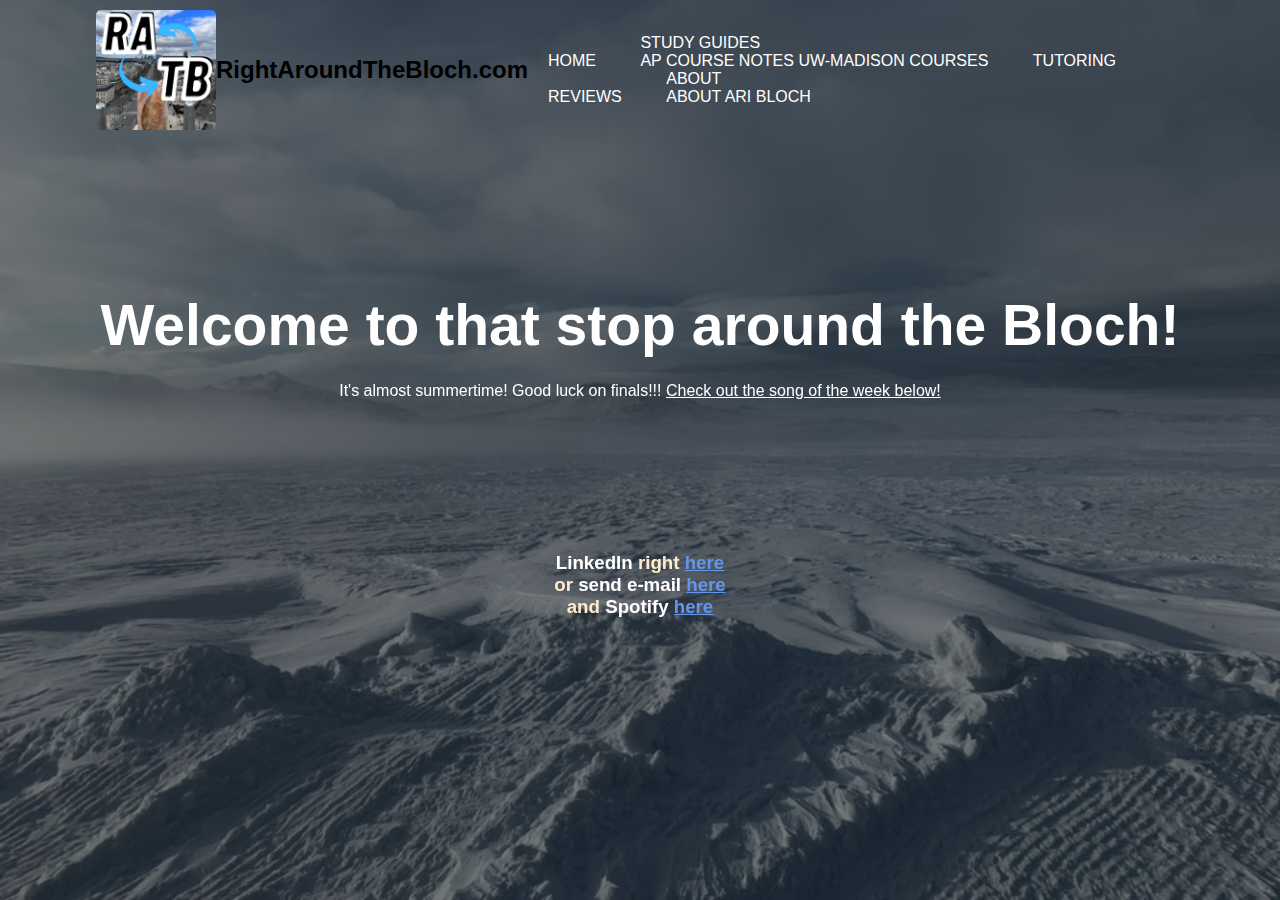
<file: index.html>
<!DOCTYPE html>
<html>
    <head> 
        <title>Home - RightAroundTheBloch</title> 
        <link rel="stylesheet" href="style.css">
        <link rel="icon" type="image/x-icon" href="favicon.ico">
    </head>

    <body>
        <div class="banner">
            <div class="navbar">
                <img src="logo.png" class="logo" onclick="window.open('index.html', '_self')">
                <h2>RightAroundTheBloch.com</h2>
        
                <ul>
                    <li><a href="index.html">Home</a></li>
                    <li class="dropdown">
                        <a href="#">Study Guides</a>
                        <div class="dropdown-content">
                            <a href="ap-course-updated.html">AP Course Notes</a>
                            <a href="uw-madison-courses.html">UW-Madison Courses</a>
                        </div>
                    </li>
                    <li><a href="tutoring.html">Tutoring</a></li>
                    <li><a href="documents.html">Reviews</a></li>
                    <li class="dropdown">
                        <a href="#">About</a>
                        <div class="dropdown-content">
                            <a href="about.html">About Ari Bloch</a>
                            <!--<a href="archived-about.html">Archieved About Pages</a>-->
                        </div>
                    </li>
                </ul>
            </div>

            <div class="content" id="main">
                <!--<iframe width="400" height="200" src="https://www.youtube.com/embed/ui-VgrdcCUY" title="YouTube video player" frameborder="0" allow="accelerometer; autoplay; clipboard-write; encrypted-media; gyroscope; picture-in-picture; web-share" allowfullscreen></iframe>-->
                <h1> Welcome to that stop around the Bloch! </h1>
                <p>It's almost summertime! Good luck on finals!!! <u>Check out the song of the week below!</u></p>
                <iframe style="border-radius:12px" src="https://open.spotify.com/embed/track/6GkAi85HSZGqJwzYC2qXyI?utm_source=generator" width="20%" height="125" frameBorder="0" allowfullscreen="" allow="autoplay; clipboard-write; encrypted-media; fullscreen; picture-in-picture" loading="lazy"></iframe>
                
                
                <!--
                <div>
                    <button onclick="window.open
                        ('https://www.imdb.com/title/tt0816692/?ref_=nv_sr_srsg_0', '_blank')">
                        <span></span>AN AMAZING MOVIE</button>
                    <button onclick="window.open
                        ('https://www.youtube.com/watch?v=pTXhmv1pjcw', '_blank')">
                        <span></span>AN AMAZING ACTOR</button>
                    --<button onclick="window.open('calc.html')"><span></span>CALCULATOR</button>>-
                </div>-->
                <div id="contant">
                    <h3>LinkedIn <a style="color:blanchedalmond"> right </a><a style="color: cornflowerblue;" onclick="window.open('https://www.linkedin.com/in/ari-d-bloch/')"><u>here</u></a></h3>
                    <h3><a style="color:blanchedalmond"> or </a> send e-mail <a style="color: cornflowerblue;" onclick="window.open('mailto: contact@rightaroundthebloch.com')"><u>here</u></a></h3>
                    <h3><a style="color:blanchedalmond"> and </a>Spotify <a style="color: cornflowerblue;" onclick="window.open('https://open.spotify.com/user/manysongs_yea','_blank')"><u> here</u></a></h3>
                </div>
            </div>
        </div>		
    </body>
</html>
</file>
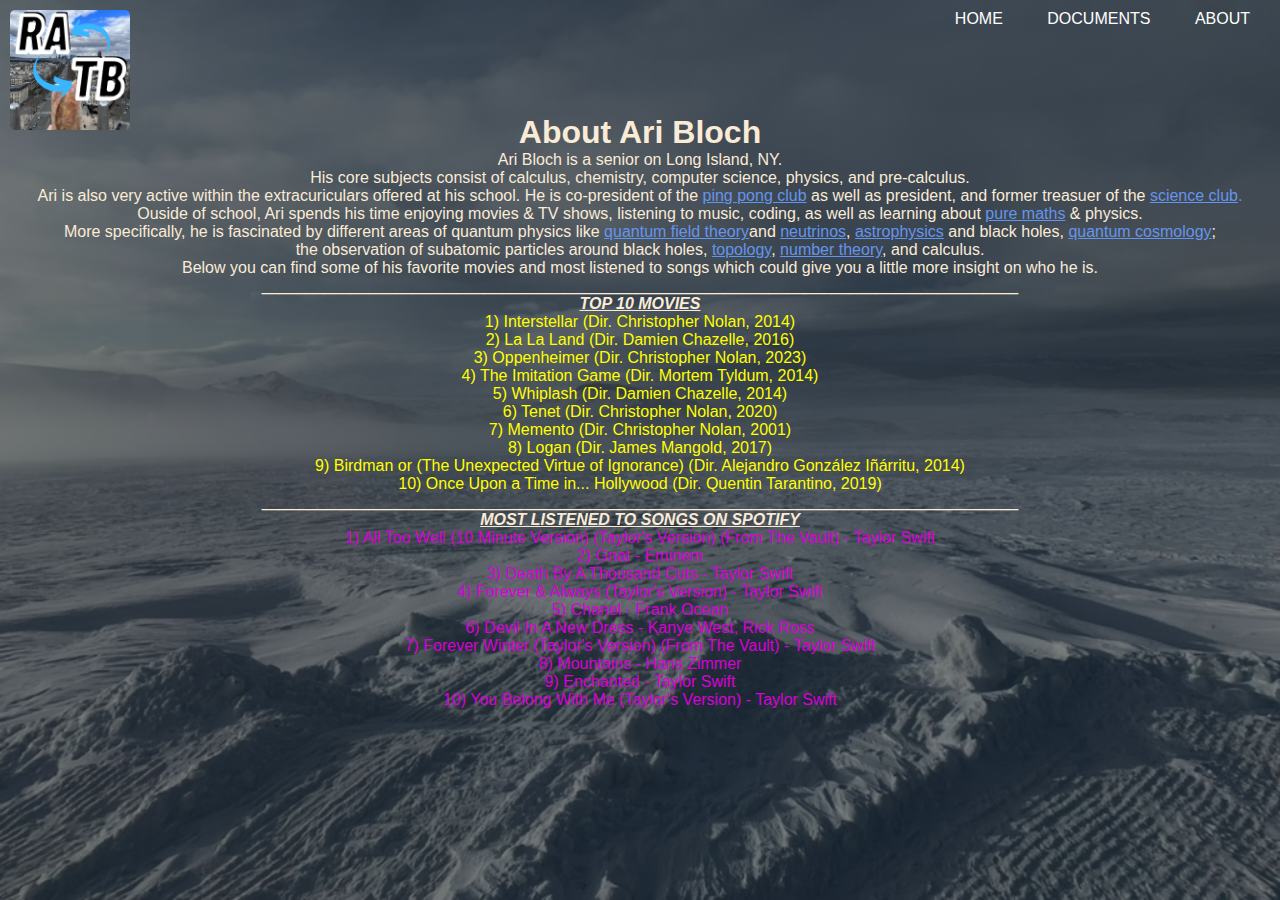
<file: about.html>
<!DOCTYPE html>
<html>
    <head> 
        <title>About - RightAroundTheBloch</title>
        <link rel="stylesheet" href="desabo.css">
        <link rel="icon" type="image/x-icon" href="favicon.ico">
    </head>

    <body>
        <div class="banner">
            <div class="navbar">
                <img src="logo.png" class="logo" onclick="window.open('index.html', '_self')">

                <ul>
                    <li><a href="index.html">Home</a></li>
                    <li><a href="documents.html">Documents</a></li>
                    <li><a href="about.html">About</a></li>
                </ul>
            </div>

            <div class="content" style="color: antiquewhite;">
                <h1>About Ari Bloch</h1>
                <p>Ari Bloch is a  senior on Long Island, NY. <!--He has taken six AP courses and is currently taking 5, 2 of which he is self-studying.--></p>
                <p>His core subjects consist of calculus, chemistry, computer science, physics, and pre-calculus.</p>
                <p>Ari is also very active within the extracuriculars offered at his school. He is co-president of the <a style="color:cornflowerblue;" onclick="window.open('https://www.instagram.com/calhounpingpong/', '_blank')"><u>ping pong club</u></a> as well as president, and former treasuer of the <a style="color: cornflowerblue;" onclick="window.open('https://calhounscienceolympiads.weebly.com/', '_blank')"><u>science club</u>.</a></p>
                <p>Ouside of school, Ari spends his time enjoying movies & TV shows, listening to music, coding, as well as learning about <a style="color: cornflowerblue;" onclick="window.open('https://en.wikipedia.org/wiki/Pure_mathematics','_blank')"><u>pure maths</u></a> & physics.</p>
                <p>More specifically, he is fascinated by different areas of quantum physics like <a style="color: cornflowerblue;" onclick="window.open('https://en.wikipedia.org/wiki/Quantum_field_theory','_blank')"><u>quantum field theory</u></a>and <a style="color: cornflowerblue;" onclick="window.open('https://en.wikipedia.org/wiki/Neutrino','_blank')"><u>neutrinos</u></a>, 
                    <a style="color: cornflowerblue;" onclick="window.open('https://en.wikipedia.org/wiki/astrophysics','_blank')"><u>astrophysics</u></a> and black holes, <a style="color: cornflowerblue;" onclick="window.open('https://en.wikipedia.org/wiki/Quantum_cosmology','_blank')"><u>quantum cosmology</u></a>; </p>
                <p>the observation of subatomic particles around black holes, <a style="color: cornflowerblue;" onclick="window.open('https://en.wikipedia.org/wiki/topology','_blank')"><u>topology</u></a>, <a style="color: cornflowerblue;" onclick="window.open('https://en.wikipedia.org/wiki/Number_theory','_blank')"><u>number theory</u></a>, and calculus. </p>
                <p> </p>
                <p>Below you can find some of his favorite movies and most listened to songs which could give you a little more insight on who he is.</p>

                <p>_____________________________________________________________________________________</p>
                
                <p><b><i><u>TOP 10 MOVIES</u></i></b></p>
                <p onclick="window.open('https://www.imdb.com/title/tt0816692/?ref_=nv_sr_srsg_0','_blank')" style="color: yellow;">1) Interstellar (Dir. Christopher Nolan, 2014)</p>
                <p onclick="window.open('https://www.imdb.com/title/tt3783958/?ref_=fn_al_tt_1','_blank')" style="color: yellow;">2) La La Land (Dir. Damien Chazelle, 2016)</p>
                <p onclick="window.open('https://www.imdb.com/title/tt15398776/?ref_=nv_sr_srsg_0_tt_5_nm_3_q_oppen','_blank')" style="color: yellow;">3) Oppenheimer (Dir. Christopher Nolan, 2023)</p>
                <p onclick="window.open('https://www.imdb.com/title/tt2084970/?ref_=nv_sr_srsg_0_tt_7_nm_1_q_the%2520imi','_blank')" style="color: yellow;">4) The Imitation Game (Dir. Mortem Tyldum, 2014)</p>
                <p onclick="window.open('https://www.imdb.com/title/tt2582802/?ref_=nv_sr_srsg_0_tt_8_nm_0_q_whiplash','_blank')" style="color: yellow;">5) Whiplash (Dir. Damien Chazelle, 2014)</p>
                <p onclick="window.open('https://www.imdb.com/title/tt6723592/?ref_=fn_al_tt_1','_blank')" style="color: yellow;">6) Tenet (Dir. Christopher Nolan, 2020)</p>
                <p onclick="window.open('https://www.imdb.com/title/tt0209144/?ref_=nv_sr_srsg_0_tt_6_nm_2_q_memnto','_blank')" style="color: yellow;">7) Memento (Dir. Christopher Nolan, 2001)</p>
                <p onclick="window.open('https://www.imdb.com/title/tt3315342/?ref_=fn_al_tt_1','_blank')" style="color: yellow;">8) Logan (Dir. James Mangold, 2017)</p>
                <p onclick="window.open('https://www.imdb.com/title/tt2562232/?ref_=nv_sr_srsg_0_tt_6_nm_2_q_birdman','_blank')" style="color: yellow" >9) Birdman or (The Unexpected Virtue of Ignorance) (Dir. Alejandro González Iñárritu, 2014)</p>
                <p onclick="window.open('https://www.imdb.com/title/tt7131622/?ref_=nv_sr_srsg_3_tt_8_nm_0_q_once%2520u','_blank')" style="color: yellow;">10) Once Upon a Time in... Hollywood (Dir. Quentin Tarantino, 2019)</p>

                <p>_____________________________________________________________________________________</p>
                
                <p><b><i><u>MOST LISTENED TO SONGS ON SPOTIFY</u></i></b></p>
                <p onclick="window.open('https://open.spotify.com/track/5enxwA8aAbwZbf5qCHORXi?si=1b532f0eadec455a','_blank')" style="color:rgb(217, 0, 217)">1) All Too Well (10 Minute Version) (Taylor's Version) (From The Vault) - Taylor Swift</p>
                <p onclick="window.open('https://open.spotify.com/track/6cS9PmLky2NhLOhpIsUlow?si=ee5f3fd5ef1641eb','_blank')" style="color:rgb(217, 0, 217)">2) Gnat - Eminem</p>
                <p onclick="window.open('https://open.spotify.com/track/2dgFqt3w9xIQRjhPtwNk3D?si=125475ce15bf424f','_blank')" style="color:rgb(217, 0, 217)">3) Death By A Thousand Cuts - Taylor Swift</p>
                <p onclick="window.open('https://open.spotify.com/track/1msEuwSBneBKpVCZQcFTsU?si=3aea7f6771a14677','_blank')" style="color:rgb(217, 0, 217)">4) Forever & Always (Taylor's Version) - Taylor Swift</p>
                <p onclick="window.open('https://open.spotify.com/track/6Nle9hKrkL1wQpwNfEkxjh?si=1e86b8bf61cc4d81','_blank')" style="color:rgb(217, 0, 217)">5) Chanel - Frank Ocean</p>
                <p onclick="window.open('https://open.spotify.com/track/1UGD3lW3tDmgZfAVDh6w7r?si=8e8d82ee1a1742f0','_blank')" style="color:rgb(217, 0, 217)">6) Devil In A New Dress - Kanye West, Rick Ross</p>
                <p onclick="window.open('https://open.spotify.com/track/3oGVx9RBmiYGv5ZCecWLkx?si=85ec7c26b89e40b9','_blank')" style="color:rgb(217, 0, 217)">7) Forever Winter (Taylor's Version) (From The Vault) - Taylor Swift</p>
                <p onclick="window.open('https://open.spotify.com/track/0Sg3UL7f40ulmTh0Xwr6qY?si=365dd83e24254fae','_blank')" style="color:rgb(217, 0, 217)">8) Mountains - Hans Zimmer</p>
                <p onclick="window.open('https://open.spotify.com/track/3sW3oSbzsfecv9XoUdGs7h?si=38343d9923ee4fac','_blank')" style="color:rgb(217, 0, 217)">9) Enchanted - Taylor Swift</p>
                <p onclick="window.open('https://open.spotify.com/track/1qrpoAMXodY6895hGKoUpA?si=2684b27b56964597','_blank')" style="color:rgb(217, 0, 217)">10) You Belong With Me (Taylor's Version) - Taylor Swift</p>
            </div>
        </div>		
    </body>
</html>
</file>
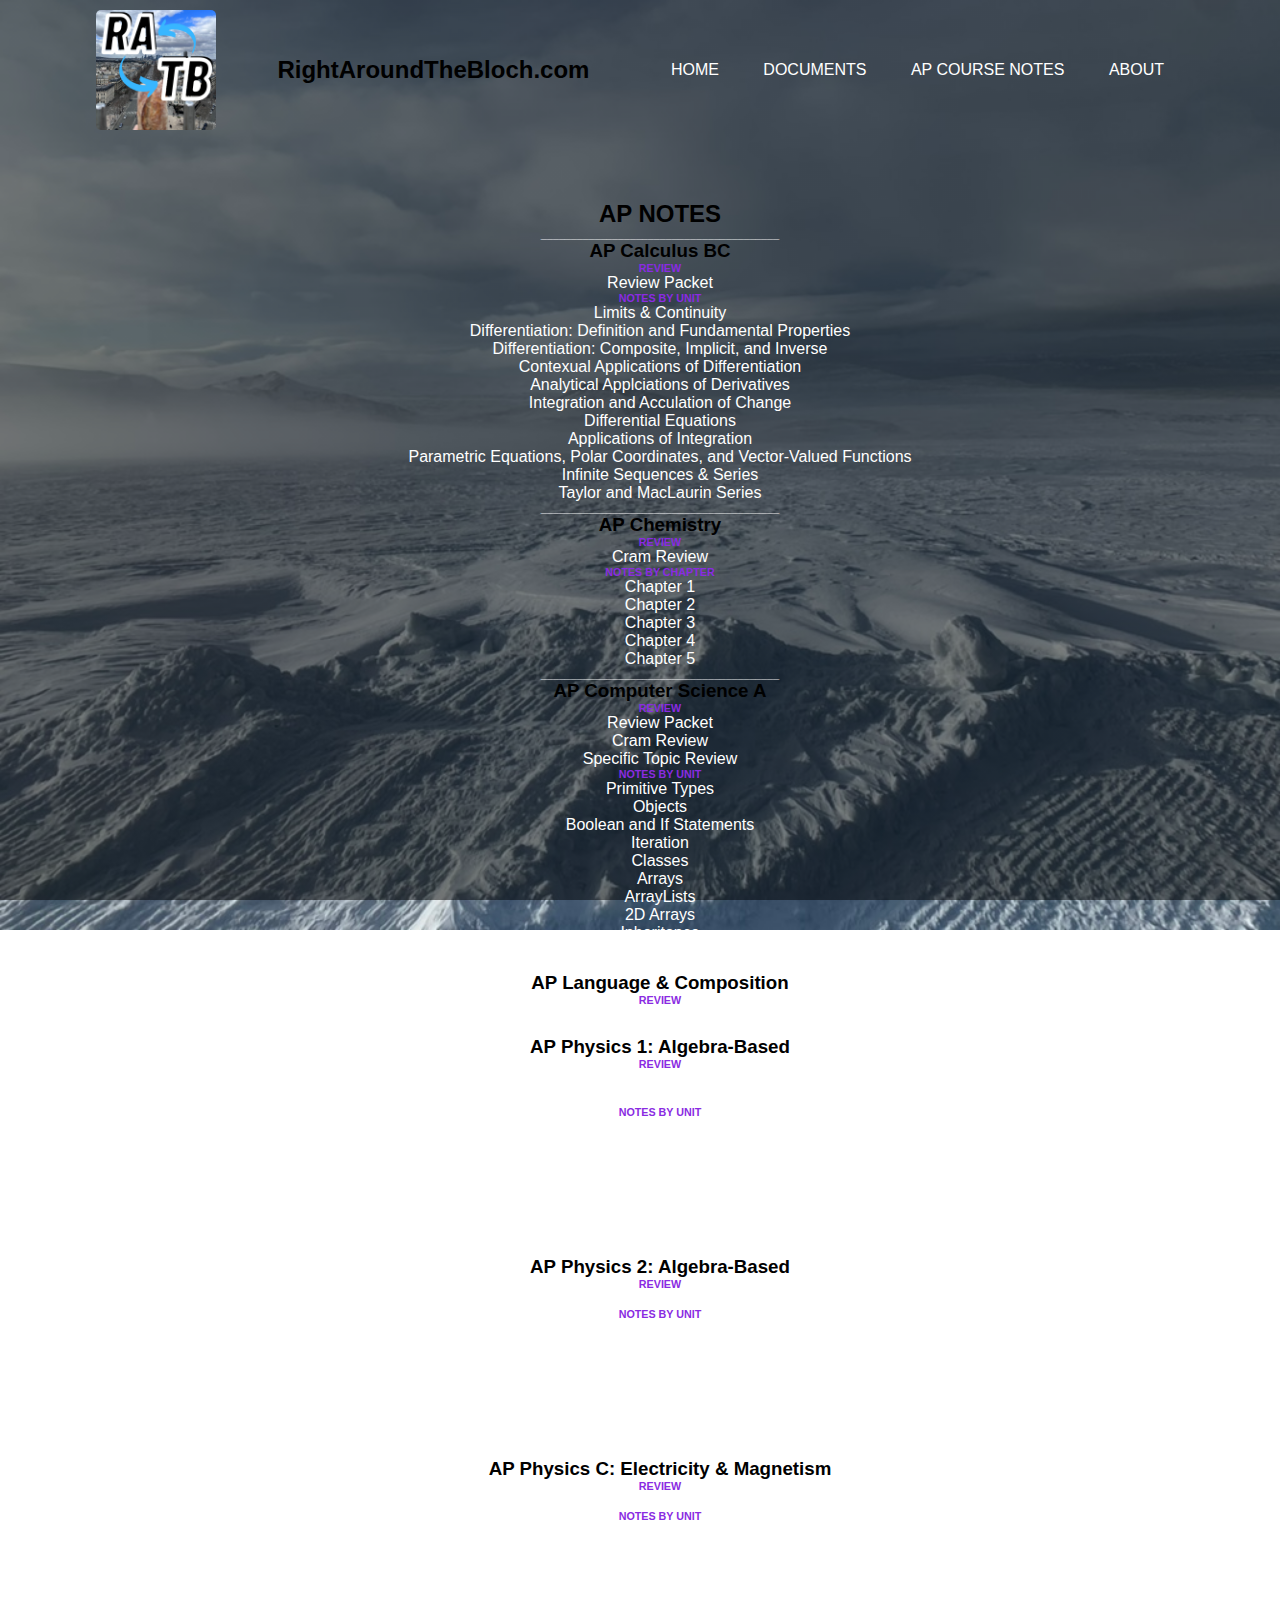
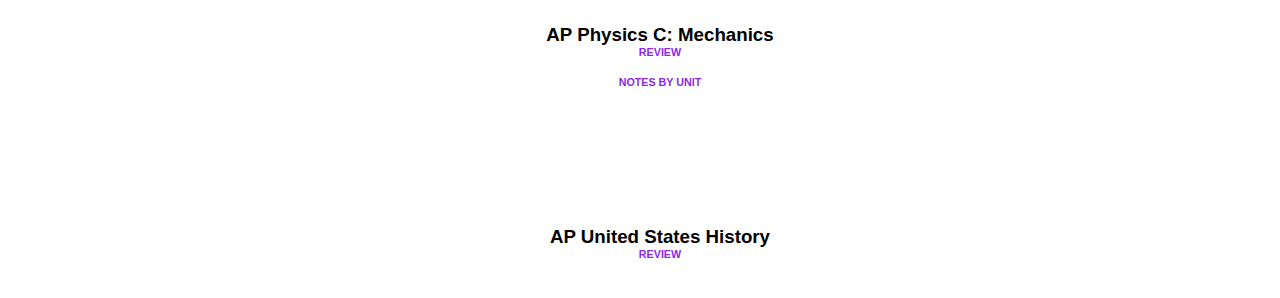
<file: ap-course-updated.html>
<!DOCTYPE html>
<html>
    <head> 
        <title>AP Notes - RightAroundTheBloch</title> 
        <link rel="stylesheet" href="courses.css">
        <link rel="icon" type="image/x-icon" href="favicon.ico">
    </head>

    <body>
        <div class="banner">
            <div class="navbar">
                <img src="logo.png" class="logo" onclick="window.open('index.html', '_self')">
                <h2>RightAroundTheBloch.com</h2>

                <ul>
                    <li><a href="index.html">Home</a></li>
                    <li><a href="documents.html">Documents</a></li>
                    <li><a href="ap-course-updated.html">AP Course Notes</a></li>
                    <li><a href="about.html">About</a></li>
                </ul>
            </div>
        <div class = "scrollable-container"></div>
            <div class="content">
                <h2 id="class">AP NOTES</h1>
                <h6>________________________________________</h6>
                <div class="calc">
                    <h3 id="class">AP Calculus BC</h3>
                    <h6 id="type">REVIEW</h6>
                    <ul>
                        <li><a onclick="window.open('https://docs.google.com/document/d/1kDuJDpiz2dTzWjKhGbP5YuKNDhwUxOrH55M0aPzcnQE/edit?usp=sharing','_blank')">Review Packet</a></li>
                    </ul>
                    <h6 id="type">NOTES BY UNIT</h6>
                    <ul>
                        <li><a onclick="window.open('https://docs.google.com/document/d/1Myr5jeElunINsG_9Ekx5JQwTfvPCpWDHSYW1Pm09-5o/edit?usp=sharing','_blank')">Limits & Continuity</a></li>
                        <li><a onclick="window.open('https://docs.google.com/document/d/1-fXgnVvWV309vnNGMAFhufcju8R72oGDjcRRK0-Xhqo/edit?usp=sharing','_blank')">Differentiation: Definition and Fundamental Properties</a></li>
                        <li><a onclick="window.open('https://docs.google.com/document/d/198UveNwatTUkV14-1PKUGA87AzCwLwLZD5_lSfx3XZA/edit?usp=sharing', '_blank')">Differentiation: Composite, Implicit, and Inverse</a></li>
                        <li><a onclick="window.open('https://docs.google.com/document/d/1jZb_Y_ZqwrkztGpwUcYgwRpcgPliVIkYZyScle54lWo/edit?usp=sharing', '_blank')">Contexual Applications of Differentiation</a></li>
                        <li><a onclick="window.open('https://docs.google.com/document/d/1m8WfUztywj-9cK3iNvpkX6Fli5XfegWbWAPEVyA1IIc/edit?usp=sharing','_blank')">Analytical Applciations of Derivatives</a></li>
                        <li><a onclick="window.open('https://docs.google.com/document/d/1MkuudhM4ZCq8hxB3hRQqJhe2a2CJfJwzKJuICnsagik/edit?usp=sharing','_blank')">Integration and Acculation of Change</a></li>
                        <li><a onclick="window.open('https://docs.google.com/document/d/12WqtOivHabmiK0BR_sPGU2lJk6M7LDO1sBIN9iE-UNU/edit?usp=sharing','_blank')">Differential Equations</a></li>
                        <li><a onclick="window.open('https://docs.google.com/document/d/1yhe6vpI9RW9UTi7gywuGPkHFJN4oCj5o0QXzsF_UfBM/edit?usp=sharing','_blank')">Applications of Integration</a></li>
                        <li><a onclick="window.open('https://docs.google.com/document/d/1OPA-hjDlxGfI9RivOPg7ewlnlzDFfIj4pqABk9_bfNA/edit?usp=sharing','_blank')">Parametric Equations, Polar Coordinates, and Vector-Valued Functions</a></li>
                        <li><a onclick="window.open('https://docs.google.com/document/d/1aBzxjDsdRdXNRIOttTFer09V1XxNq0uyvEUEhW0lHmQ/edit?usp=sharing','_blank')">Infinite Sequences & Series</a></li>
                        <li><a onclick="window.open('https://docs.google.com/document/d/1eNm2vt0VwU0jmVI4zE_VN5ns8xc7lfw64n9yIqO9XXQ/edit?usp=sharing','_blank')">Taylor and MacLaurin Series</a></li>
                        <li><a onclick="window.open('','_blank')"></a></li>
                    </ul>
                </div>
                <h6>________________________________________</h6>
                <div class="chemistry">
                    <h3 id="class">AP Chemistry</h3>
                    <h6 id="type">REVIEW</h6>
                    <ul>
                        <li><a onclick="window.open('https://docs.google.com/document/d/1TonNVJ2sBhb96uvTyycqCr36Nf0sRqZBoMZZjNdox5A/edit?usp=sharing','_blank')">Cram Review</a></li>
                    </ul>
                    <h6 id="type">NOTES BY CHAPTER</h6>
                    <ul>
                        <li><a onclick="window.open('https://docs.google.com/document/d/1lHira2lJ672qcSiOoQseuZTCZyTIclWC5bHCMYw2Bsw/edit?usp=sharing','_blank')">Chapter 1</a></li>
                        <li><a onclick="window.open('https://docs.google.com/document/d/1S2oCWicLbJPxqJ6HgYqQ3b8tDmRUWY2xEpJgYbkPajg/edit?usp=sharing','_blank')">Chapter 2</a></li>
                        <li><a onclick="window.open('https://docs.google.com/document/d/1ayf2vN6fMgW-CwKlyQW-2EDOhWmOa4Dr0TJMWEPDi-c/edit?usp=sharing', '_blank')">Chapter 3</a></li>
                        <li><a onclick="window.open('Chttps://docs.google.com/document/d/1ayf2vN6fMgW-CwKlyQW-2EDOhWmOa4Dr0TJMWEPDi-c/edit?usp=sharing', '_blank')">Chapter 4</a></li>
                        <li><a onclick="window.open('https://docs.google.com/document/d/1dK_99kdoa5snbxJpSfzLxT60-WrNj_8_F1aXVbVxiiM/edit?usp=sharing','_blank')">Chapter 5</a></li>
                    </ul>
                </div>
                <h6>________________________________________</h6>
                <div class="comp">
                    <h3 id="class">AP Computer Science A</h3>
                    <h6 id="type">REVIEW</h6>
                    <ul>
                        <li><a onclick="window.open('https://docs.google.com/document/d/1Bk_CcdD4NpBw3erzkloNHMoiOJSC_evfR3F70wm8jDI/edit?usp=sharing','_blank')" >Review Packet</a></li>
                        <li><a onclick="window.open('https://docs.google.com/document/d/1e2jGiHojcRjjylu1sRiCc4tz1hiuibH9WL_ffp6zhgw/edit?usp=sharing','_blank')" >Cram Review</a></li>
                        <li><a onclick="window.open('https://docs.google.com/document/d/1fGdYl9A6FZjief46i2KFX7DvWReKnnNBtWT-aU4vozs/edit?usp=sharing','_blank')" >Specific Topic Review</a></li>
                    </ul>
                    <h6 id="type">NOTES BY UNIT</h6>
                    <ul>
                        <li><a onclick="window.open('https://docs.google.com/document/d/1sleGYvpDbuNrfsDutl8Vxc4whauxDEQQHOk0kG1FB6Q/edit?usp=sharing','_blank')" >Primitive Types</a></li>
                        <li><a onclick="window.open('https://docs.google.com/document/d/1L9qKMHossllZrh1jqqMsOHHIKnPfmdxleAxXMnJQDVM/edit?usp=sharing','_blank')" >Objects</a></li>
                        <li><a onclick="window.open('https://docs.google.com/document/d/14UfQkuDZWIrgIpntTCfB80aMkfDpqd3oTte4esYusV8/edit?usp=sharing','_blank')" >Boolean and If Statements</a></li>
                        <li><a onclick="window.open('https://docs.google.com/document/d/1mqu7-C3JGp_rfcOa8iJSj75xmnnGDgkyewx29kf1ZMw/edit?usp=sharing','_blank')" >Iteration</a></li>
                        <li><a onclick="window.open('https://docs.google.com/document/d/1gLPyh13YdW_IFAwSN699Z6MZn8KlIwB1Im_cKGbwO3I/edit?usp=sharing','_blank')" >Classes</a></li>
                        <li><a onclick="window.open('https://docs.google.com/document/d/1PyMNcKcL1b233WS7Ng-oDd8AHXHj_DNBQ8gGcubiTZ8/edit?usp=sharing','_blank')" >Arrays</a></li>
                        <li><a onclick="window.open('https://docs.google.com/document/d/1yRcSJUC2F9RinruRGcyd4bXiqhrsIMkcQxNcRQ6VoTY/edit?usp=sharing','_blank')" >ArrayLists</a></li>
                        <li><a onclick="window.open('https://docs.google.com/document/d/1royq4C-v0vKBJDxn1wT-aUSltGIiPSrVULNoZm74V6A/edit?usp=sharing','_blank')" >2D Arrays</a></li>
                        <li><a onclick="window.open('https://docs.google.com/document/d/1r7DAFbxbMhxt_Tw8RXWa0neYwL2xT2VjYSYtKEdRUqE/edit?usp=sharing','_blank')" >Inheritence</a></li>
                        <li><a onclick="window.open('https://docs.google.com/document/d/19-iJlUxdcDiOCvodazJqNXNlMB2P6dKnwFtLmIkKogc/edit?usp=sharing','_blank')" >Recursion</a></li>
                    </ul>
                </div>
                <h6>________________________________________</h6>
                <div class="lang">
                    <h3 id="class">AP Language & Composition</h3>
                    <h6 id="type">REVIEW</h6>
                    <ul>
                        <li><a onclick="window.open('https://docs.google.com/document/d/17ymwQmkJPEb1jlnIs5TEbjVf0_T_F1Ff3ABko2OIPTM/edit?usp=sharing','_blank')">Cram Review</a></li>
                    </ul>
                </div>
                <h6>________________________________________</h6>
                <div class="phys1">
                    <h3 id="class">AP Physics 1: Algebra-Based</h3>
                    <h6 id="type">REVIEW</h6>
                    <ul>
                        <li><a onclick="window.open('https://docs.google.com/document/d/1u9Ag15jXrC_nXovDaSP06UB_zeRI8JgCRaBDuyLh86c/edit?usp=sharing','_blank')">Review Packet</a></li>
                        <li><a onclick="window.open('https://docs.google.com/document/d/1t18Tsjp3tcLMKVgCdmzpS9idj_3MXpsSLGAeghNbv7M/edit?usp=sharing','_blank')">Cram Review<a></li>
                    </ul>
                    <h6 id="type">NOTES BY UNIT</h6>
                    <ul>
                        <li><a onclick="window.open('https://docs.google.com/document/d/1wXFq_vZpJV2VpVo5UqsI9K9o68g1lBm7nzNGu2cQxg4/edit?usp=sharing','_blank')">Kinematics</a></li>
                        <li><a onclick="window.open('https://docs.google.com/document/d/13HHTZcf7VREyX6zZoPTrfp7g4saivvL9DPAdPRwnltE/edit?usp=sharing','_blank')">Forces</a></li>
                        <li><a onclick="window.open('https://docs.google.com/document/d/1262CHS2CROs_65N8cIu8WZOOtaZqwtQ78MgnoreEU0U/edit?usp=sharing','_blank')">Circular Motion</a></li>
                        <li><a onclick="window.open('https://docs.google.com/document/d/1262CHS2CROs_65N8cIu8WZOOtaZqwtQ78MgnoreEU0U/edit?usp=sharing','_blank')">Energy</a></li>
                        <li><a onclick="window.open('https://docs.google.com/document/d/1p-znka2f85KEznaDi-1z4krlhE6whE8PVeRFZ3BhjOM/edit?usp=sharing','_blank')">Momentum</a></li>
                        <li><a onclick="window.open('https://docs.google.com/document/d/1gfBBeuTG5pmg_8wsTEZAJOzULBXrw_nVv_6j29cujm0/edit?usp=sharing','_blank')">Rotational Motion</a></li>
                        <li><a onclick="window.open('https://docs.google.com/document/d/1XP-LJ2aDV6lcAT2Mj3wSmiAIe02z_txY1G1oyIib5Sc/edit?usp=sharing','_blank')">Simple Harmonic Motion</a></li>
                    </ul>
                </div>
                <h6>________________________________________</h6>
                <div class="phys2">
                    <h3 id="class">AP Physics 2: Algebra-Based</h3>
                    <h6 id="type">REVIEW</h6>
                    <ul>
                        <li><a onclick="window.open('https://docs.google.com/document/d/14RtN4Ix40MMJHKCyW4quTvAGIdXnNcokjJ4DbWk2tY0/edit?usp=sharing','_blank')">Review Packet</a></li>
                    </ul>
                    <h6 id="type">NOTES BY UNIT</h6>
                    <ul>
                        <li><a onclick="window.open('https://docs.google.com/document/d/1ixH3YWioIib93YtCFdfKxHcXdGjOeJ115qPL9f5NZe4/edit?usp=sharing','_blank')">Fluids: Pressure and Forces</a></li>
                        <li><a onclick="window.open('https://docs.google.com/document/d/1AC2qSxfMXQmTiorFtvcIt7SdGTvEirl5qx3GA0J2Uz8/edit?usp=sharing','_blank')">Thermodynamics</a></li>
                        <li><a onclick="window.open('https://docs.google.com/document/d/1AC2qSxfMXQmTiorFtvcIt7SdGTvEirl5qx3GA0J2Uz8/edit?usp=sharing','_blank')">Electric Force, Field, and Potential</a></li>
                        <li><a onclick="window.open('https://docs.google.com/document/d/1fBTjYDWMA55xKN6QcJmRsgIG9RbxJtClR_HMBBNuIUc/edit?usp=sharing','_blank')">Electric Circuits</a></li>
                        <li><a onclick="window.open('https://docs.google.com/document/d/1kCUA4-Xgu96rQtGUeIGpXGk72wSfYmb4W8NVQCSb-Tg/edit?usp=sharing','_blank')">Magnetism and Electromagnetic Induction</a></li>
                        <li><a onclick="window.open('https://docs.google.com/document/d/15X9xYwnguyl-8eMeOs5RP7Ns37C5r6MxSYFmJZrz3N0/edit?usp=sharing','_blank')">Geometric and Physical Optics</a></li>
                        <li><a onclick="window.open('https://docs.google.com/document/d/1VhrQ9HqQRXW6ueFD91F0PNv0K4e0PqRURl_c3vTrbZs/edit?usp=sharing','_blank')">Quantum, Atomic, and Modern Physics</a></li>
                    </ul>
                </div>
                <h6>________________________________________</h6>
                <div class="physcem">
                    <h3 id="class">AP Physics C: Electricity & Magnetism</h3>
                    <h6 id="type">REVIEW</h6>
                    <ul>
                        <li><a onclick="window.open('https://docs.google.com/document/d/17bZtVygOmptPjSfHHrxWRN5rfS8gzhN3Ufwu4ZWjrLs/edit?usp=sharing','_blank')">Review Packet</a></li>
                    </ul>
                    <h6 id="type">NOTES BY UNIT</h6>
                    <ul>
                        <li><a onclick="window.open('https://docs.google.com/document/d/1PBiguUzojjkl_j-HmQdWBTDKzB5a87hKhYjOZE5-XoY/edit?usp=sharing','_blank')">Electrostatics</a></li>
                        <li><a onclick="window.open('https://docs.google.com/document/d/1fnc93frsalt6gIlnCKhnlQIAML0oQF3GkFlN78SpVlI/edit?usp=sharing','_blank')">Conductors, Capacitors, and Dielectrics</a></li>
                        <li><a onclick="window.open('https://docs.google.com/document/d/1g07K1pYthL3U5xdexmdI0wNJNjDN51nlPEV55omF1no/edit?usp=sharing','_blank')">Electric Ciruits</a></li>
                        <li><a onclick="window.open('https://docs.google.com/document/d/1pyCGbJmcH8mn2BGXrCXTBbqcq7BoE5S7xh_pIadmY4c/edit?usp=sharing','_blank')">Magnetic Fields</a></li>
                        <li><a onclick="window.open('https://docs.google.com/document/d/1krnlScaq-aTUCfWsq5xI-qdCuLfYLynadu9AUZXmQz8/edit?usp=sharing','_blank')">Electromagnetism</a></li>
                    </ul>
                </div>
                <h6>________________________________________</h6>
                <div class="physcmech">
                    <h3 id="class">AP Physics C: Mechanics</h3>
                    <h6 id="type">REVIEW</h6>
                    <ul>
                        <li><a onclick="window.open('https://docs.google.com/document/d/153JtrUEZP4DC_MpeiaXfP0uMUsxOPA2VhY27m4NHnUM/edit?usp=sharing','_blank')">Review Packet</a></li>
                    </ul>
                    <h6 id="type">NOTES BY UNIT</h6>
                    <ul>
                        <li><a onclick="window.open('https://docs.google.com/document/d/1P950vqBK-jMz8GdfG8eIybp79qsxpfONHVpimToS-YI/edit?usp=sharing','_blank')">Kinematics</a></li>
                        <li><a onclick="window.open('https://docs.google.com/document/d/1DefSay4x3fdgX-4L9DL8u0dsPu_quOEqhO-8cIMONTU/edit?usp=sharing','_blank')">Newton's Laws of Motion</a></li>
                        <li><a onclick="window.open('https://docs.google.com/document/d/10wlM8aIYiurAhf8kDwqHJmsRSjkwf4-Altjqj-XsDwk/edit?usp=sharing','_blank')">Work, Energy, and Power</a></li>
                        <li><a onclick="window.open('https://docs.google.com/document/d/1wWRqyRys02-r4ttFC73Kzrq-nci0P_7iLx-F8j5T5Pg/edit?usp=sharing','_blank')">Systems of Particles and Linear Momentum</a></li>
                        <li><a onclick="window.open('https://docs.google.com/document/d/1d-WYPiHVR1LMhWsrCIDM1BgpJ8IUopHp8WCywoN8Hkk/edit?usp=sharing','_blank')">Rotation</a></li>
                        <li><a onclick="window.open('https://docs.google.com/document/d/12V6YoIOq9OHhMl4a1gA_Rj6QopLLWXg3RBmRsoFOxCc/edit?usp=sharing','_blank')">Oscillations</a></li>
                        <li><a onclick="window.open('https://docs.google.com/document/d/1IEEnrtxUM7NAz57cSTQdw4UvaLm7ix116MzMee7J788/edit?usp=sharing','_blank')">Gravitation</a></li>
                    </ul>
                </div>
                <h6>________________________________________</h6>
                <div class="apush">
                    <h3 id="class">AP United States History</h3>
                    <h6 id="type">REVIEW</h6>
                    <ul>
                        <li><a onclick="window.open('https://docs.google.com/document/d/1z-kIniQ1S3qwM0hiEFvk9HHLFofOp-AyfwQmD7ZL6Rg/edit?usp=sharing','_blank')">Cram Review</a></li>
                    </ul>
                </div>
                
            </div>
        </div>
    </body>
</html>
</file>
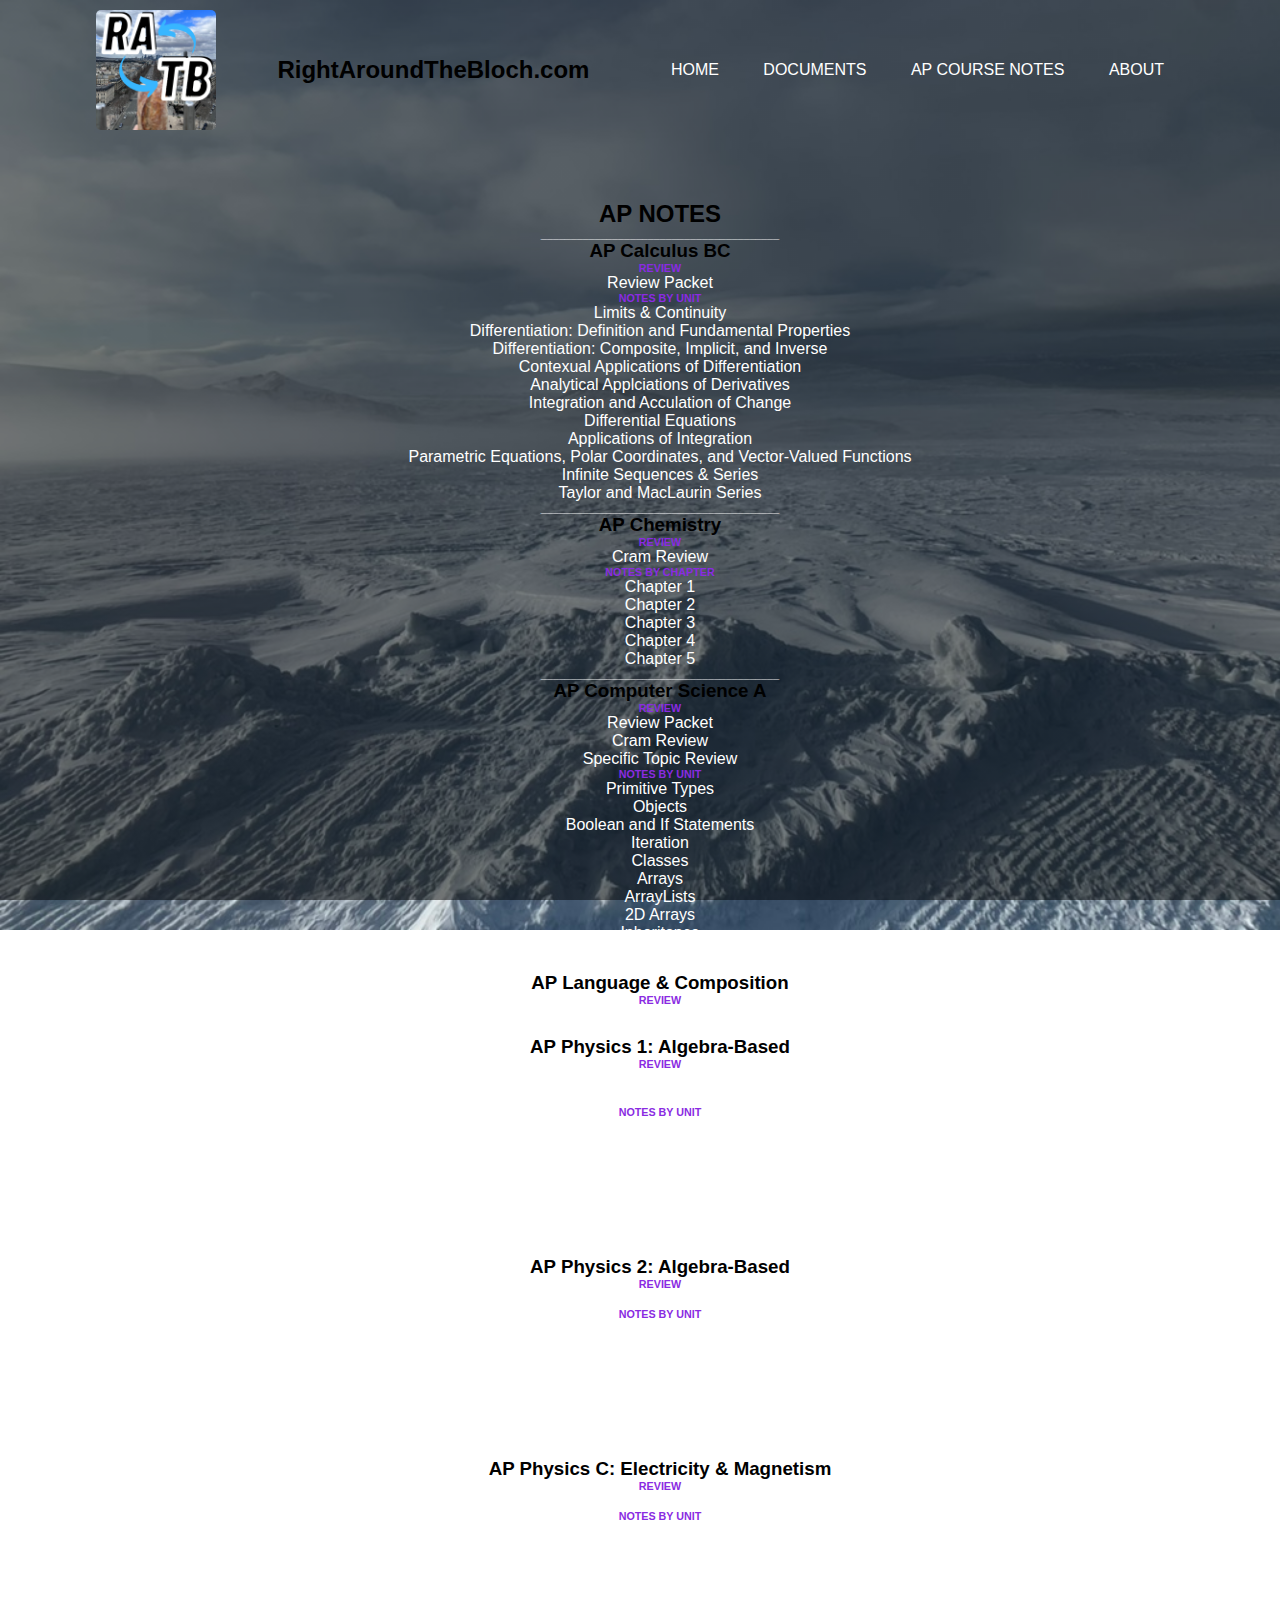
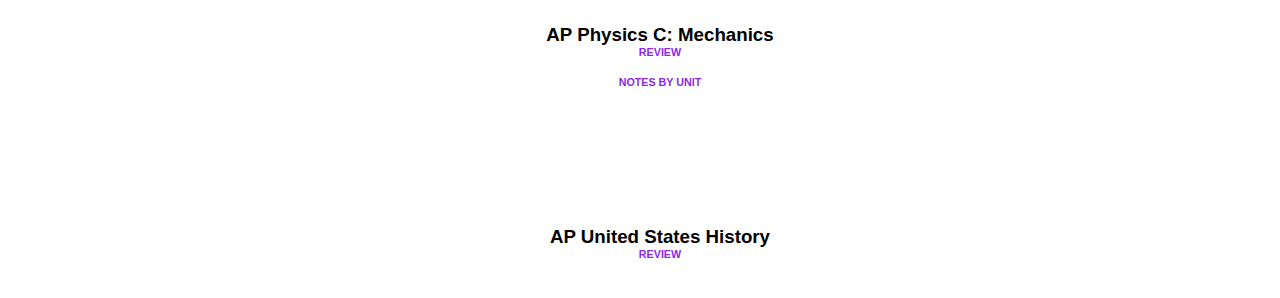
<file: ap-courses-update.html>
<!DOCTYPE html>
<html>
    <head> 
        <title>AP Notes - RightAroundTheBloch</title> 
        <link rel="stylesheet" href="courses.css">
        <link rel="icon" type="image/x-icon" href="favicon.ico">
    </head>

    <body>
        <div class="banner">
            <div class="navbar">
                <img src="logo.png" class="logo" onclick="window.open('index.html', '_self')">
                <h2>RightAroundTheBloch.com</h2>

                <ul>
                    <li><a href="index.html">Home</a></li>
                    <li><a href="documents.html">Documents</a></li>
                    <li><a href="ap-course-updated.html">AP Course Notes</a></li>
                    <li><a href="about.html">About</a></li>
                </ul>
            </div>
        
        <div class="content">
            <h2 id="class">AP NOTES</h1>
            <h6>________________________________________</h6>
            <div class="calc">
                <h3 id="class">AP Calculus BC</h3>
                <h6 id="type">REVIEW</h6>
                <ul>
                    <li><a onclick="window.open('https://docs.google.com/document/d/1kDuJDpiz2dTzWjKhGbP5YuKNDhwUxOrH55M0aPzcnQE/edit?usp=sharing','_blank')">Review Packet</a></li>
                </ul>
                <h6 id="type">NOTES BY UNIT</h6>
                <ul>
                    <li><a onclick="window.open('https://docs.google.com/document/d/1Myr5jeElunINsG_9Ekx5JQwTfvPCpWDHSYW1Pm09-5o/edit?usp=sharing','_blank')">Limits & Continuity</a></li>
                    <li><a onclick="window.open('https://docs.google.com/document/d/1-fXgnVvWV309vnNGMAFhufcju8R72oGDjcRRK0-Xhqo/edit?usp=sharing','_blank')">Differentiation: Definition and Fundamental Properties</a></li>
                    <li><a onclick="window.open('https://docs.google.com/document/d/198UveNwatTUkV14-1PKUGA87AzCwLwLZD5_lSfx3XZA/edit?usp=sharing', '_blank')">Differentiation: Composite, Implicit, and Inverse</a></li>
                    <li><a onclick="window.open('https://docs.google.com/document/d/1jZb_Y_ZqwrkztGpwUcYgwRpcgPliVIkYZyScle54lWo/edit?usp=sharing', '_blank')">Contexual Applications of Differentiation</a></li>
                    <li><a onclick="window.open('https://docs.google.com/document/d/1m8WfUztywj-9cK3iNvpkX6Fli5XfegWbWAPEVyA1IIc/edit?usp=sharing','_blank')">Analytical Applciations of Derivatives</a></li>
                    <li><a onclick="window.open('https://docs.google.com/document/d/1MkuudhM4ZCq8hxB3hRQqJhe2a2CJfJwzKJuICnsagik/edit?usp=sharing','_blank')">Integration and Acculation of Change</a></li>
                    <li><a onclick="window.open('https://docs.google.com/document/d/12WqtOivHabmiK0BR_sPGU2lJk6M7LDO1sBIN9iE-UNU/edit?usp=sharing','_blank')">Differential Equations</a></li>
                    <li><a onclick="window.open('https://docs.google.com/document/d/1yhe6vpI9RW9UTi7gywuGPkHFJN4oCj5o0QXzsF_UfBM/edit?usp=sharing','_blank')">Applications of Integration</a></li>
                    <li><a onclick="window.open('https://docs.google.com/document/d/1OPA-hjDlxGfI9RivOPg7ewlnlzDFfIj4pqABk9_bfNA/edit?usp=sharing','_blank')">Parametric Equations, Polar Coordinates, and Vector-Valued Functions</a></li>
                    <li><a onclick="window.open('https://docs.google.com/document/d/1aBzxjDsdRdXNRIOttTFer09V1XxNq0uyvEUEhW0lHmQ/edit?usp=sharing','_blank')">Infinite Sequences & Series</a></li>
                    <li><a onclick="window.open('https://docs.google.com/document/d/1eNm2vt0VwU0jmVI4zE_VN5ns8xc7lfw64n9yIqO9XXQ/edit?usp=sharing','_blank')">Taylor and MacLaurin Series</a></li>
                    <li><a onclick="window.open('','_blank')"></a></li>
                </ul>
            </div>
            <h6>________________________________________</h6>
            <div class="chemistry">
                <h3 id="class">AP Chemistry</h3>
                <h6 id="type">REVIEW</h6>
                <ul>
                    <li><a onclick="window.open('https://docs.google.com/document/d/1TonNVJ2sBhb96uvTyycqCr36Nf0sRqZBoMZZjNdox5A/edit?usp=sharing','_blank')">Cram Review</a></li>
                </ul>
                <h6 id="type">NOTES BY CHAPTER</h6>
                <ul>
                    <li><a onclick="window.open('https://docs.google.com/document/d/1lHira2lJ672qcSiOoQseuZTCZyTIclWC5bHCMYw2Bsw/edit?usp=sharing','_blank')">Chapter 1</a></li>
                    <li><a onclick="window.open('https://docs.google.com/document/d/1S2oCWicLbJPxqJ6HgYqQ3b8tDmRUWY2xEpJgYbkPajg/edit?usp=sharing','_blank')">Chapter 2</a></li>
                    <li><a onclick="window.open('https://docs.google.com/document/d/1ayf2vN6fMgW-CwKlyQW-2EDOhWmOa4Dr0TJMWEPDi-c/edit?usp=sharing', '_blank')">Chapter 3</a></li>
                    <li><a onclick="window.open('Chttps://docs.google.com/document/d/1ayf2vN6fMgW-CwKlyQW-2EDOhWmOa4Dr0TJMWEPDi-c/edit?usp=sharing', '_blank')">Chapter 4</a></li>
                    <li><a onclick="window.open('https://docs.google.com/document/d/1dK_99kdoa5snbxJpSfzLxT60-WrNj_8_F1aXVbVxiiM/edit?usp=sharing','_blank')">Chapter 5</a></li>
                </ul>
            </div>
            <h6>________________________________________</h6>
            <div class="comp">
                <h3 id="class">AP Computer Science A</h3>
                <h6 id="type">REVIEW</h6>
                <ul>
                    <li><a onclick="window.open('https://docs.google.com/document/d/1Bk_CcdD4NpBw3erzkloNHMoiOJSC_evfR3F70wm8jDI/edit?usp=sharing','_blank')" >Review Packet</a></li>
                    <li><a onclick="window.open('https://docs.google.com/document/d/1e2jGiHojcRjjylu1sRiCc4tz1hiuibH9WL_ffp6zhgw/edit?usp=sharing','_blank')" >Cram Review</a></li>
                    <li><a onclick="window.open('https://docs.google.com/document/d/1fGdYl9A6FZjief46i2KFX7DvWReKnnNBtWT-aU4vozs/edit?usp=sharing','_blank')" >Specific Topic Review</a></li>
                </ul>
                <h6 id="type">NOTES BY UNIT</h6>
                <ul>
                    <li><a onclick="window.open('https://docs.google.com/document/d/1sleGYvpDbuNrfsDutl8Vxc4whauxDEQQHOk0kG1FB6Q/edit?usp=sharing','_blank')" >Primitive Types</a></li>
                    <li><a onclick="window.open('https://docs.google.com/document/d/1L9qKMHossllZrh1jqqMsOHHIKnPfmdxleAxXMnJQDVM/edit?usp=sharing','_blank')" >Objects</a></li>
                    <li><a onclick="window.open('https://docs.google.com/document/d/14UfQkuDZWIrgIpntTCfB80aMkfDpqd3oTte4esYusV8/edit?usp=sharing','_blank')" >Boolean and If Statements</a></li>
                    <li><a onclick="window.open('https://docs.google.com/document/d/1mqu7-C3JGp_rfcOa8iJSj75xmnnGDgkyewx29kf1ZMw/edit?usp=sharing','_blank')" >Iteration</a></li>
                    <li><a onclick="window.open('https://docs.google.com/document/d/1gLPyh13YdW_IFAwSN699Z6MZn8KlIwB1Im_cKGbwO3I/edit?usp=sharing','_blank')" >Classes</a></li>
                    <li><a onclick="window.open('https://docs.google.com/document/d/1PyMNcKcL1b233WS7Ng-oDd8AHXHj_DNBQ8gGcubiTZ8/edit?usp=sharing','_blank')" >Arrays</a></li>
                    <li><a onclick="window.open('https://docs.google.com/document/d/1yRcSJUC2F9RinruRGcyd4bXiqhrsIMkcQxNcRQ6VoTY/edit?usp=sharing','_blank')" >ArrayLists</a></li>
                    <li><a onclick="window.open('https://docs.google.com/document/d/1royq4C-v0vKBJDxn1wT-aUSltGIiPSrVULNoZm74V6A/edit?usp=sharing','_blank')" >2D Arrays</a></li>
                    <li><a onclick="window.open('https://docs.google.com/document/d/1r7DAFbxbMhxt_Tw8RXWa0neYwL2xT2VjYSYtKEdRUqE/edit?usp=sharing','_blank')" >Inheritence</a></li>
                    <li><a onclick="window.open('https://docs.google.com/document/d/19-iJlUxdcDiOCvodazJqNXNlMB2P6dKnwFtLmIkKogc/edit?usp=sharing','_blank')" >Recursion</a></li>
                </ul>
            </div>
            <h6>________________________________________</h6>
            <div class="lang">
                <h3 id="class">AP Language & Composition</h3>
                <h6 id="type">REVIEW</h6>
                <ul>
                    <li><a onclick="window.open('https://docs.google.com/document/d/17ymwQmkJPEb1jlnIs5TEbjVf0_T_F1Ff3ABko2OIPTM/edit?usp=sharing','_blank')">Cram Review</a></li>
                </ul>
            </div>
            <h6>________________________________________</h6>
            <div class="phys1">
                <h3 id="class">AP Physics 1: Algebra-Based</h3>
                <h6 id="type">REVIEW</h6>
                <ul>
                    <li><a onclick="window.open('https://docs.google.com/document/d/1u9Ag15jXrC_nXovDaSP06UB_zeRI8JgCRaBDuyLh86c/edit?usp=sharing','_blank')">Review Packet</a></li>
                    <li><a onclick="window.open('https://docs.google.com/document/d/1t18Tsjp3tcLMKVgCdmzpS9idj_3MXpsSLGAeghNbv7M/edit?usp=sharing','_blank')">Cram Review<a></li>
                </ul>
                <h6 id="type">NOTES BY UNIT</h6>
                <ul>
                    <li><a onclick="window.open('https://docs.google.com/document/d/1wXFq_vZpJV2VpVo5UqsI9K9o68g1lBm7nzNGu2cQxg4/edit?usp=sharing','_blank')">Kinematics</a></li>
                    <li><a onclick="window.open('https://docs.google.com/document/d/13HHTZcf7VREyX6zZoPTrfp7g4saivvL9DPAdPRwnltE/edit?usp=sharing','_blank')">Forces</a></li>
                    <li><a onclick="window.open('https://docs.google.com/document/d/1262CHS2CROs_65N8cIu8WZOOtaZqwtQ78MgnoreEU0U/edit?usp=sharing','_blank')">Circular Motion</a></li>
                    <li><a onclick="window.open('https://docs.google.com/document/d/1262CHS2CROs_65N8cIu8WZOOtaZqwtQ78MgnoreEU0U/edit?usp=sharing','_blank')">Energy</a></li>
                    <li><a onclick="window.open('https://docs.google.com/document/d/1p-znka2f85KEznaDi-1z4krlhE6whE8PVeRFZ3BhjOM/edit?usp=sharing','_blank')">Momentum</a></li>
                    <li><a onclick="window.open('https://docs.google.com/document/d/1gfBBeuTG5pmg_8wsTEZAJOzULBXrw_nVv_6j29cujm0/edit?usp=sharing','_blank')">Rotational Motion</a></li>
                    <li><a onclick="window.open('https://docs.google.com/document/d/1XP-LJ2aDV6lcAT2Mj3wSmiAIe02z_txY1G1oyIib5Sc/edit?usp=sharing','_blank')">Simple Harmonic Motion</a></li>
                </ul>
            </div>
            <h6>________________________________________</h6>
            <div class="phys2">
                <h3 id="class">AP Physics 2: Algebra-Based</h3>
                <h6 id="type">REVIEW</h6>
                <ul>
                    <li><a onclick="window.open('https://docs.google.com/document/d/14RtN4Ix40MMJHKCyW4quTvAGIdXnNcokjJ4DbWk2tY0/edit?usp=sharing','_blank')">Review Packet</a></li>
                </ul>
                <h6 id="type">NOTES BY UNIT</h6>
                <ul>
                    <li><a onclick="window.open('https://docs.google.com/document/d/1ixH3YWioIib93YtCFdfKxHcXdGjOeJ115qPL9f5NZe4/edit?usp=sharing','_blank')">Fluids: Pressure and Forces</a></li>
                    <li><a onclick="window.open('https://docs.google.com/document/d/1AC2qSxfMXQmTiorFtvcIt7SdGTvEirl5qx3GA0J2Uz8/edit?usp=sharing','_blank')">Thermodynamics</a></li>
                    <li><a onclick="window.open('https://docs.google.com/document/d/1AC2qSxfMXQmTiorFtvcIt7SdGTvEirl5qx3GA0J2Uz8/edit?usp=sharing','_blank')">Electric Force, Field, and Potential</a></li>
                    <li><a onclick="window.open('https://docs.google.com/document/d/1fBTjYDWMA55xKN6QcJmRsgIG9RbxJtClR_HMBBNuIUc/edit?usp=sharing','_blank')">Electric Circuits</a></li>
                    <li><a onclick="window.open('https://docs.google.com/document/d/1kCUA4-Xgu96rQtGUeIGpXGk72wSfYmb4W8NVQCSb-Tg/edit?usp=sharing','_blank')">Magnetism and Electromagnetic Induction</a></li>
                    <li><a onclick="window.open('https://docs.google.com/document/d/15X9xYwnguyl-8eMeOs5RP7Ns37C5r6MxSYFmJZrz3N0/edit?usp=sharing','_blank')">Geometric and Physical Optics</a></li>
                    <li><a onclick="window.open('https://docs.google.com/document/d/1VhrQ9HqQRXW6ueFD91F0PNv0K4e0PqRURl_c3vTrbZs/edit?usp=sharing','_blank')">Quantum, Atomic, and Modern Physics</a></li>
                </ul>
            </div>
            <h6>________________________________________</h6>
            <div class="physcem">
                <h3 id="class">AP Physics C: Electricity & Magnetism</h3>
                <h6 id="type">REVIEW</h6>
                <ul>
                    <li><a onclick="window.open('https://docs.google.com/document/d/17bZtVygOmptPjSfHHrxWRN5rfS8gzhN3Ufwu4ZWjrLs/edit?usp=sharing','_blank')">Review Packet</a></li>
                </ul>
                <h6 id="type">NOTES BY UNIT</h6>
                <ul>
                    <li><a onclick="window.open('https://docs.google.com/document/d/1PBiguUzojjkl_j-HmQdWBTDKzB5a87hKhYjOZE5-XoY/edit?usp=sharing','_blank')">Electrostatics</a></li>
                    <li><a onclick="window.open('https://docs.google.com/document/d/1fnc93frsalt6gIlnCKhnlQIAML0oQF3GkFlN78SpVlI/edit?usp=sharing','_blank')">Conductors, Capacitors, and Dielectrics</a></li>
                    <li><a onclick="window.open('https://docs.google.com/document/d/1g07K1pYthL3U5xdexmdI0wNJNjDN51nlPEV55omF1no/edit?usp=sharing','_blank')">Electric Ciruits</a></li>
                    <li><a onclick="window.open('https://docs.google.com/document/d/1pyCGbJmcH8mn2BGXrCXTBbqcq7BoE5S7xh_pIadmY4c/edit?usp=sharing','_blank')">Magnetic Fields</a></li>
                    <li><a onclick="window.open('https://docs.google.com/document/d/1krnlScaq-aTUCfWsq5xI-qdCuLfYLynadu9AUZXmQz8/edit?usp=sharing','_blank')">Electromagnetism</a></li>
                </ul>
            </div>
            <h6>________________________________________</h6>
            <div class="physcmech">
                <h3 id="class">AP Physics C: Mechanics</h3>
                <h6 id="type">REVIEW</h6>
                <ul>
                    <li><a onclick="window.open('https://docs.google.com/document/d/153JtrUEZP4DC_MpeiaXfP0uMUsxOPA2VhY27m4NHnUM/edit?usp=sharing','_blank')">Review Packet</a></li>
                </ul>
                <h6 id="type">NOTES BY UNIT</h6>
                <ul>
                    <li><a onclick="window.open('https://docs.google.com/document/d/1P950vqBK-jMz8GdfG8eIybp79qsxpfONHVpimToS-YI/edit?usp=sharing','_blank')">Kinematics</a></li>
                    <li><a onclick="window.open('https://docs.google.com/document/d/1DefSay4x3fdgX-4L9DL8u0dsPu_quOEqhO-8cIMONTU/edit?usp=sharing','_blank')">Newton's Laws of Motion</a></li>
                    <li><a onclick="window.open('https://docs.google.com/document/d/10wlM8aIYiurAhf8kDwqHJmsRSjkwf4-Altjqj-XsDwk/edit?usp=sharing','_blank')">Work, Energy, and Power</a></li>
                    <li><a onclick="window.open('https://docs.google.com/document/d/1wWRqyRys02-r4ttFC73Kzrq-nci0P_7iLx-F8j5T5Pg/edit?usp=sharing','_blank')">Systems of Particles and Linear Momentum</a></li>
                    <li><a onclick="window.open('https://docs.google.com/document/d/1d-WYPiHVR1LMhWsrCIDM1BgpJ8IUopHp8WCywoN8Hkk/edit?usp=sharing','_blank')">Rotation</a></li>
                    <li><a onclick="window.open('https://docs.google.com/document/d/12V6YoIOq9OHhMl4a1gA_Rj6QopLLWXg3RBmRsoFOxCc/edit?usp=sharing','_blank')">Oscillations</a></li>
                    <li><a onclick="window.open('https://docs.google.com/document/d/1IEEnrtxUM7NAz57cSTQdw4UvaLm7ix116MzMee7J788/edit?usp=sharing','_blank')">Gravitation</a></li>
                </ul>
            </div>
            <h6>________________________________________</h6>
            <div class="apush">
                <h3 id="class">AP United States History</h3>
                <h6 id="type">REVIEW</h6>
                <ul>
                    <li><a onclick="window.open('https://docs.google.com/document/d/1z-kIniQ1S3qwM0hiEFvk9HHLFofOp-AyfwQmD7ZL6Rg/edit?usp=sharing','_blank')">Cram Review</a></li>
                </ul>
            </div>
            
        </div>
    </body>
</html>
</file>
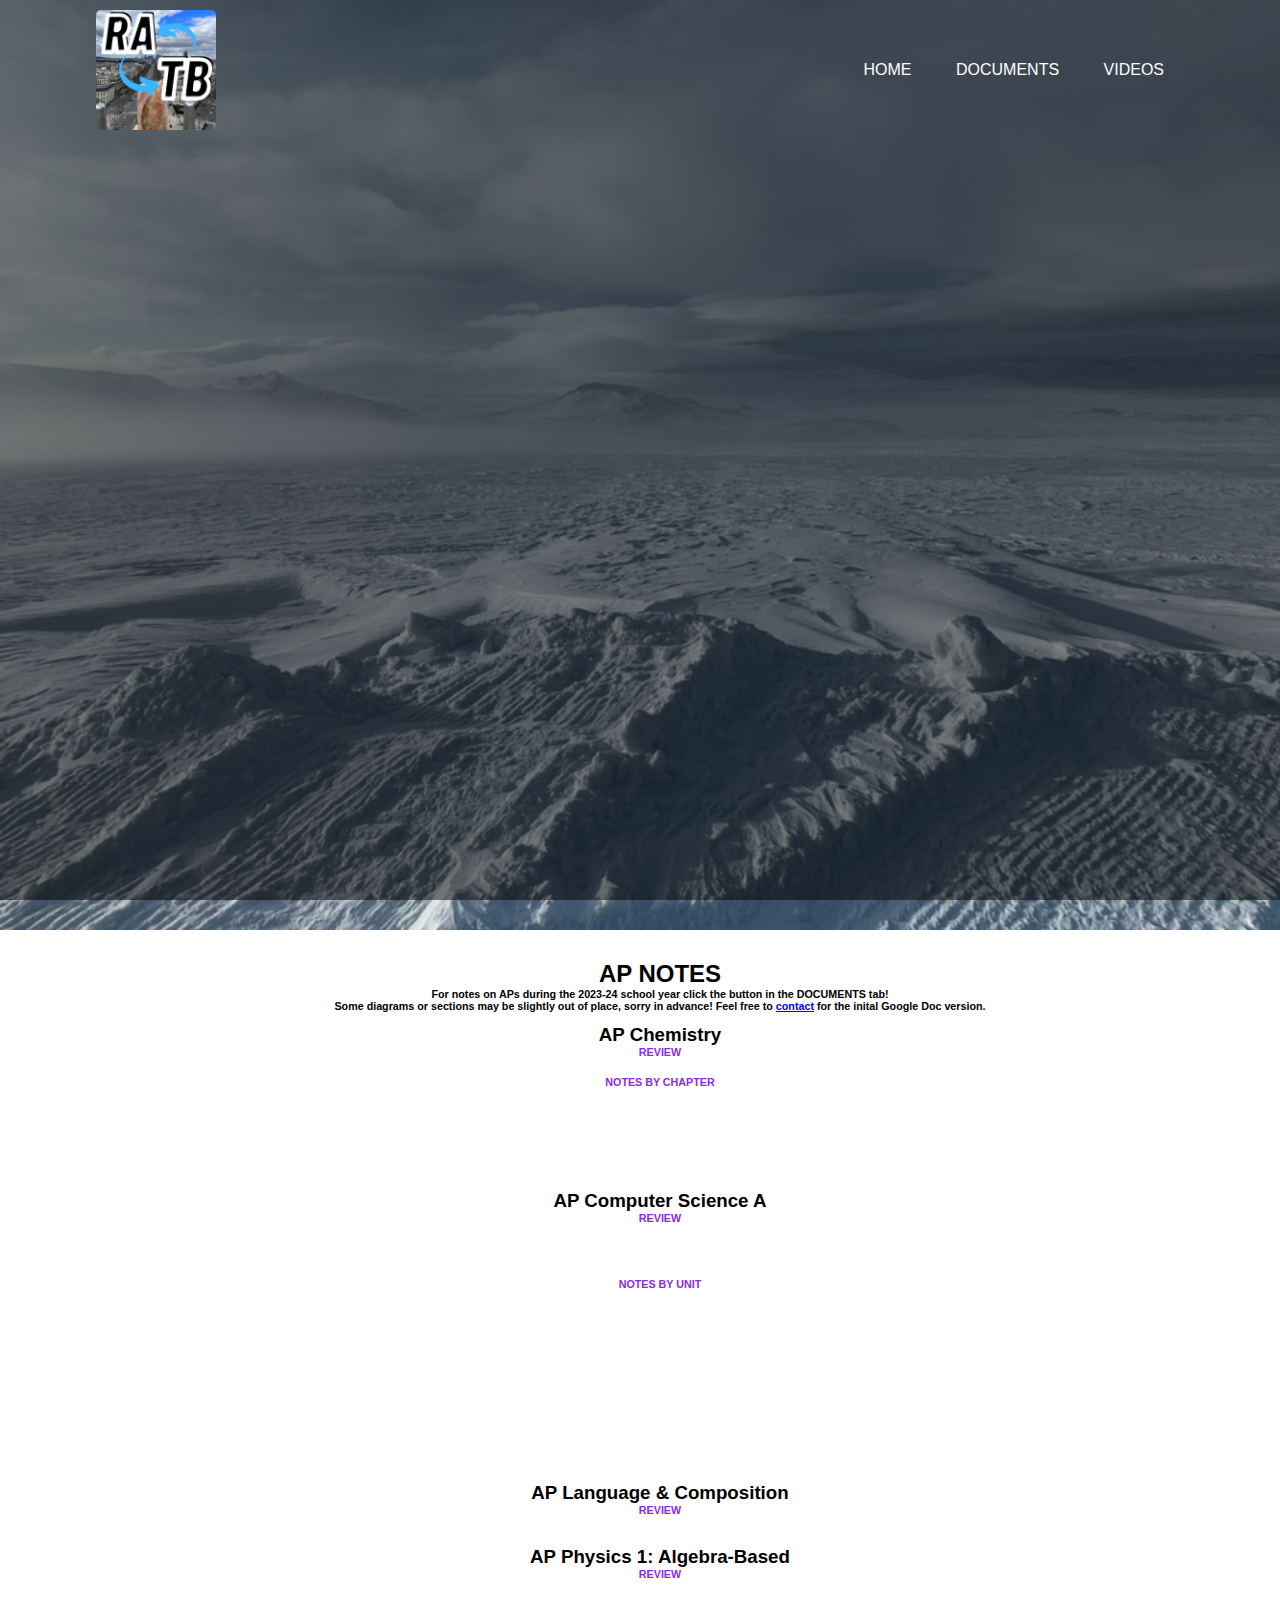
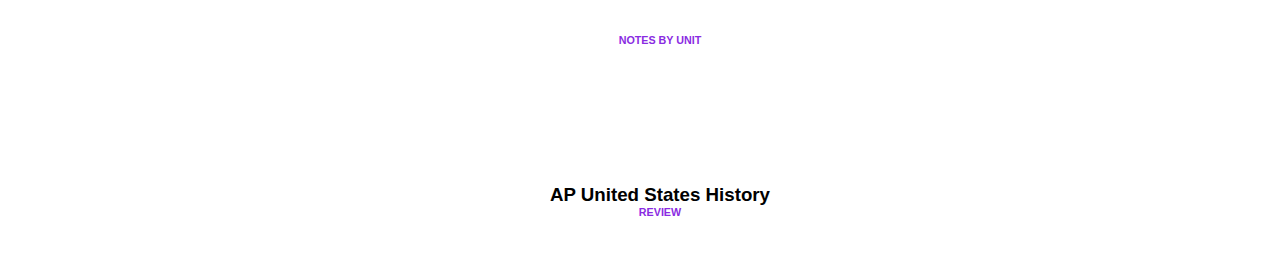
<file: ap-courses.html>
<!DOCTYPE html>
<html>
    <head> 
        <title>AP Notes - RightAroundTheBloch</title> 
        <link rel="stylesheet" href="courses.css">
        <link rel="icon" type="image/x-icon" href="favicon.ico">
    </head>

    <body>
        <div class="banner">
            <div class="navbar">
                <img src="logo.png" class="logo" onclick="window.open('index.html', '_self')">

                <ul>
                    <li><a href="index.html">Home</a></li>
                    <li><a href="documents.html">Documents</a></li>
                    <li><a href="videos.html">Videos</a></li>
                </ul>
            </div>
        </div>
        
        <div class="content">
            <h2 id="class">AP NOTES</h2>
            <h6 id="class">For notes on APs during the 2023-24 school year click the button in the DOCUMENTS tab!</h6>
            <h6 id="class">Some diagrams or sections may be slightly out of place, sorry in advance!  Feel free to <a style="color: blue;" onclick="window.open('mailto: contact@rightaroundthebloch.com')"><u>contact</u></a> for the inital Google Doc version.</h6>
            <h6>________________________________________</h6>
            <div class="chemistry">
                <h3 id="class">AP Chemistry</h3>
                <h6 id="type">REVIEW</h6>
                <ul>
                    <li><a onclick="window.open('Notes - AP Chemistry Cram Review.pdf','_blank')">Cram Review</a></li>
                </ul>
                <h6 id="type">NOTES BY CHAPTER</h6>
                <ul>
                    <li><a onclick="window.open('chapter-1-ap-chem.pdf','_blank')">Chapter 1</a></li>
                    <li><a onclick="window.open('Chapter 2 One Sheet (AP Chemistry 2022-23).pdf','_blank')">Chapter 2</a></li>
                    <li><a onclick="window.open('Chapter 3 One Sheet (AP Chemistry 2022-23).pdf', '_blank')">Chapter 3</a></li>
                    <li><a onclick="window.open('Chapter 4 One Sheet (AP Chemistry 2022-23).pdf', '_blank')">Chapter 4</a></li>
                    <li><a onclick="window.open('Chapter 5 One Sheet (AP Chemistry 2022-23).pdf','_blank')">Chapter 5</a></li>
                </ul>
            </div>
            <h6>________________________________________</h6>
            <div class="comp">
                <h3 id="class">AP Computer Science A</h3>
                <h6 id="type">REVIEW</h6>
                <ul>
                    <li><a onclick="window.open('AP Computer Science A Review Packet 2022-23 (1).pdf','_blank')" >Review Packet</a></li>
                    <li><a onclick="window.open('Notes - AP Computer Science A Cram Review.pdf','_blank')" >Cram Review</a></li>
                    <li><a onclick="window.open('Notes - AP Computer Science A Review.pdf','_blank')" >Specific Topic Review</a></li>
                </ul>
                <h6 id="type">NOTES BY UNIT</h6>
                <ul>
                    <li><a onclick="window.open('Notes - Primitive Types (Unit 1).pdf','_blank')" >Unit 1 (Primitive Types)</a></li>
                    <li><a onclick="window.open('Notes - Objects (Unit 2).pdf','_blank')" >Unit 2 (Objects)</a></li>
                    <li><a onclick="window.open('Notes - Boolean and If Statements (Unit 3).pdf','_blank')" >Unit 3 (Boolean and If Statements)</a></li>
                    <li><a onclick="window.open('Notes - Iteration (Unit 4).pdf','_blank')" >Unit 4 (Iteration)</a></li>
                    <li><a onclick="window.open('Notes - Classes (Unit 5).pdf','_blank')" >Unit 5 (Classes)</a></li>
                    <li><a onclick="window.open('Notes - Arrays (Unit 6) (1).pdf','_blank')" >Unit 6 (Arrays)</a></li>
                    <li><a onclick="window.open('Notes - ArrayLists (Unit 7) (1).pdf','_blank')" >Unit 7 (ArrayLists)</a></li>
                    <li><a onclick="window.open('Notes - 2D Arrays (Unit 8).pdf','_blank')" >Unit 8 (2D Arrays)</a></li>
                    <li><a onclick="window.open('Notes - Inheritance (Unit 9) (1).pdf','_blank')" >Unit 9 (Inheritence)</a></li>
                    <li><a onclick="window.open('Notes - Recursion (Unit 10).pdf','_blank')" >Unit 10 (Recursion)</a></li>
                </ul>
            </div>
            <h6>________________________________________</h6>
            <div class="lang">
                <h3 id="class">AP Language & Composition</h3>
                <h6 id="type">REVIEW</h6>
                <ul>
                    <li><a onclick="window.open('Notes - AP Lang Cram Review.pdf','_blank')">Cram Review</a></li>
                </ul>
            </div>
            <h6>________________________________________</h6>
            <div class="phys1">
                <h3 id="class">AP Physics 1: Algebra-Based</h3>
                <h6 id="type">REVIEW</h6>
                <ul>
                    <li><a onclick="window.open('AP Physics 1 Review Packet 2022-23 (1).pdf','_blank')">Review Packet</a></li>
                    <li><a onclick="window.open('Notes - AP Physics 1 Cram Review.pdf','_blank')">Cram Review<a></li>
                    <li><a onclick="window.open('Notes - AP Physics 1 Review.pdf','_blank')">Specific Topic Review</a></li>
                </ul>
                <h6 id="type">NOTES BY UNIT</h6>
                <ul>
                    <li><a onclick="window.open('Notes - Kinematics (Unit 1).pdf','_blank')">Unit 1 (Kinematics)</a></li>
                    <li><a onclick="window.open('Notes - Forces (Unit 2).pdf','_blank')">Unit 2 (Forces)</a></li>
                    <li><a onclick="window.open('Notes - Circular Motion (Unit 3).pdf','_blank')">Unit 3 (Circular Motion)</a></li>
                    <li><a onclick="window.open('Notes - Energy (Unit 4).pdf','_blank')">Unit 4 (Energy)</a></li>
                    <li><a onclick="window.open('Notes - Momentum (Unit 5).pdf','_blank')">Unit 5 (Momentum)</a></li>
                    <li><a onclick="window.open('Notes - Rotational Motion (Unit 7).pdf','_blank')">Unit 6 (Rotational Motion)</a></li>
                    <li><a onclick="window.open('Notes - Simple Harmonic Motion (Unit 6).pdf','_blank')">Unit 7 (Simple Harmonic Motion)</a></li>
                </ul>
            </div>
            <h6>________________________________________</h6>
            <div class="apush">
                <h3 id="class">AP United States History</h3>
                <h6 id="type">REVIEW</h6>
                <ul>
                    <li><a onclick="window.open('Notes - AP US History Cram Review.pdf.pdf','_blank')">Cram Review</a></li>
                </ul>
            </div>
            
        </div>
    </body>
</html>
</file>
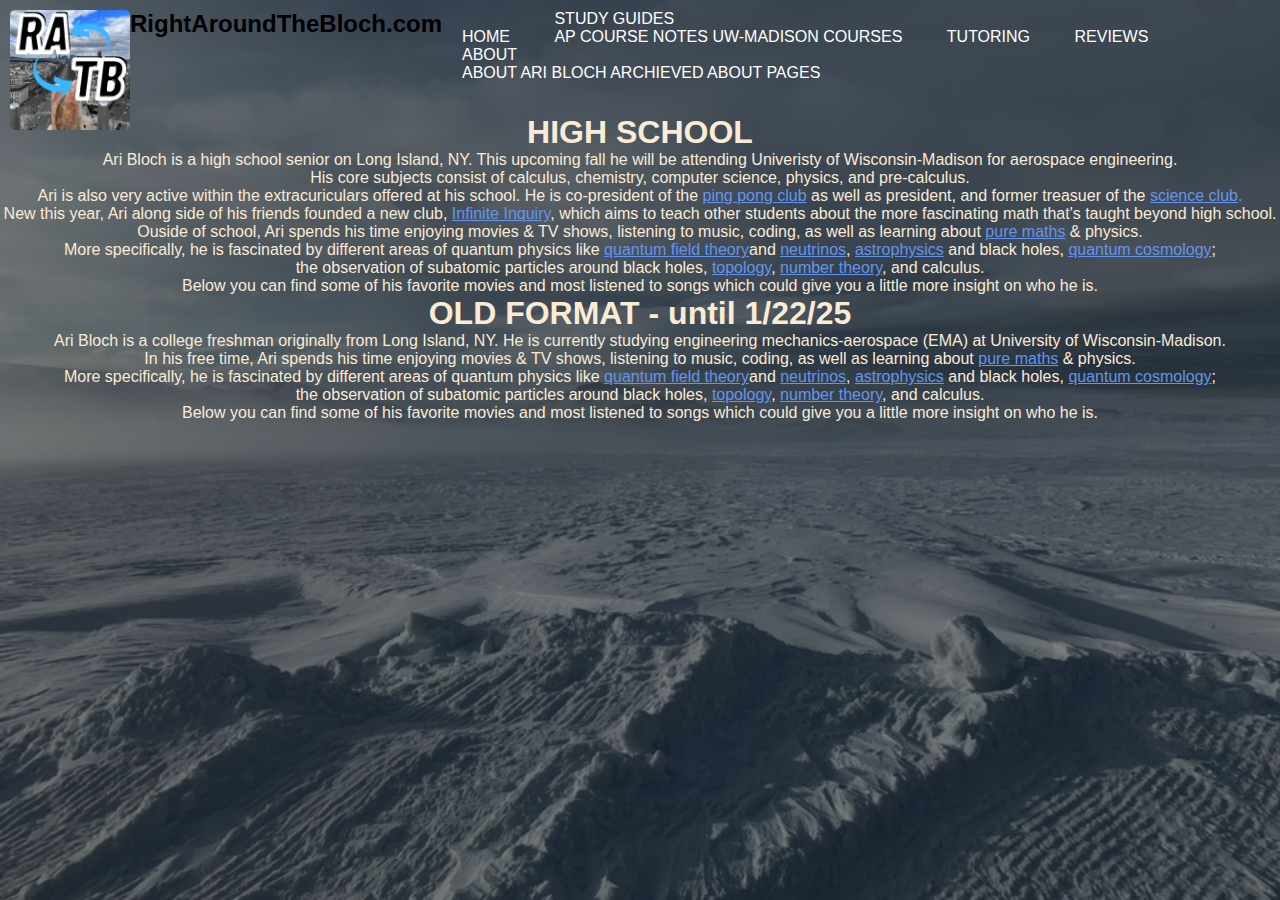
<file: archived-about.html>
<!DOCTYPE html>
<html>
    <head> 
        <title>About - RightAroundTheBloch</title>
        <link rel="stylesheet" href="desabo.css">
        <link rel="icon" type="image/x-icon" href="favicon.ico">
    </head>

    <body>
        <div class="banner">
            <div class="navbar">
                <img src="logo.png" class="logo" onclick="window.open('index.html', '_self')">
                <h2>RightAroundTheBloch.com</h2>
        
                <ul>
                    <li><a href="index.html">Home</a></li>
                    <li class="dropdown">
                        <a href="#">Study Guides</a>
                        <div class="dropdown-content">
                            <a href="ap-course-updated.html">AP Course Notes</a>
                            <a href="uw-madison-courses.html">UW-Madison Courses</a>
                        </div>
                    </li>
                    <li><a href="tutoring.html">Tutoring</a></li>
                    <li><a href="documents.html">Reviews</a></li>
                    <li class="dropdown">
                        <a href="#">About</a>
                        <div class="dropdown-content">
                            <a href="about.html">About Ari Bloch</a>
                            <a href="archived-about.html">Archieved About Pages</a>
                        </div>
                    </li>
                </ul>
            </div>

            <div class="content" style="color: antiquewhite;">
                <h1>HIGH SCHOOL</h1>
                <p>Ari Bloch is a high school senior on Long Island, NY. This upcoming fall he will be attending Univeristy of Wisconsin-Madison for aerospace engineering.</p>
                <p>His core subjects consist of calculus, chemistry, computer science, physics, and pre-calculus.</p>
                <p>Ari is also very active within the extracuriculars offered at his school. He is co-president of the <a style="color:cornflowerblue;" onclick="window.open('https://www.instagram.com/calhounpingpong/', '_blank')"><u>ping pong club</u></a> as well as president, and former treasuer of the <a style="color: cornflowerblue;" onclick="window.open('https://calhounscienceolympiads.weebly.com/', '_blank')"><u>science club</u>.</a></p>
                <p>New this year, Ari along side of his friends founded a new club, <a style="color:cornflowerblue;" onclick="window.open('https://www.instagram.com/theinfiniteinquiry/', '_blank')"><u>Infinite Inquiry</u></a>, which aims to teach other students about the more fascinating math that's taught beyond high school.</p>
                <p>Ouside of school, Ari spends his time enjoying movies & TV shows, listening to music, coding, as well as learning about <a style="color: cornflowerblue;" onclick="window.open('https://en.wikipedia.org/wiki/Pure_mathematics','_blank')"><u>pure maths</u></a> & physics.</p>
                <p>More specifically, he is fascinated by different areas of quantum physics like <a style="color: cornflowerblue;" onclick="window.open('https://en.wikipedia.org/wiki/Quantum_field_theory','_blank')"><u>quantum field theory</u></a>and <a style="color: cornflowerblue;" onclick="window.open('https://en.wikipedia.org/wiki/Neutrino','_blank')"><u>neutrinos</u></a>, 
                    <a style="color: cornflowerblue;" onclick="window.open('https://en.wikipedia.org/wiki/astrophysics','_blank')"><u>astrophysics</u></a> and black holes, <a style="color: cornflowerblue;" onclick="window.open('https://en.wikipedia.org/wiki/Quantum_cosmology','_blank')"><u>quantum cosmology</u></a>; </p>
                <p>the observation of subatomic particles around black holes, <a style="color: cornflowerblue;" onclick="window.open('https://en.wikipedia.org/wiki/topology','_blank')"><u>topology</u></a>, <a style="color: cornflowerblue;" onclick="window.open('https://en.wikipedia.org/wiki/Number_theory','_blank')"><u>number theory</u></a>, and calculus. </p>
                <p> </p>
                <p>Below you can find some of his favorite movies and most listened to songs which could give you a little more insight on who he is.</p>
                <h1>OLD FORMAT - until 1/22/25</h1>
                <p>Ari Bloch is a college freshman originally from Long Island, NY. He is currently studying engineering mechanics-aerospace (EMA) at University of Wisconsin-Madison.</p>
                        <p>In his free time, Ari spends his time enjoying movies & TV shows, listening to music, coding, as well as learning about <a style="color: cornflowerblue;" onclick="window.open('https://en.wikipedia.org/wiki/Pure_mathematics','_blank')"><u>pure maths</u></a> & physics.</p>
                        <p>More specifically, he is fascinated by different areas of quantum physics like <a style="color: cornflowerblue;" onclick="window.open('https://en.wikipedia.org/wiki/Quantum_field_theory','_blank')"><u>quantum field theory</u></a>and <a style="color: cornflowerblue;" onclick="window.open('https://en.wikipedia.org/wiki/Neutrino','_blank')"><u>neutrinos</u></a>, 
                            <a style="color: cornflowerblue;" onclick="window.open('https://en.wikipedia.org/wiki/astrophysics','_blank')"><u>astrophysics</u></a> and black holes, <a style="color: cornflowerblue;" onclick="window.open('https://en.wikipedia.org/wiki/Quantum_cosmology','_blank')"><u>quantum cosmology</u></a>; </p>
                        <p>the observation of subatomic particles around black holes, <a style="color: cornflowerblue;" onclick="window.open('https://en.wikipedia.org/wiki/topology','_blank')"><u>topology</u></a>, <a style="color: cornflowerblue;" onclick="window.open('https://en.wikipedia.org/wiki/Number_theory','_blank')"><u>number theory</u></a>, and calculus. </p>
                        <p> </p>
                        <p>Below you can find some of his favorite movies and most listened to songs which could give you a little more insight on who he is.</p>
            </div>
        </div>		
    </body>
</html>
</file>
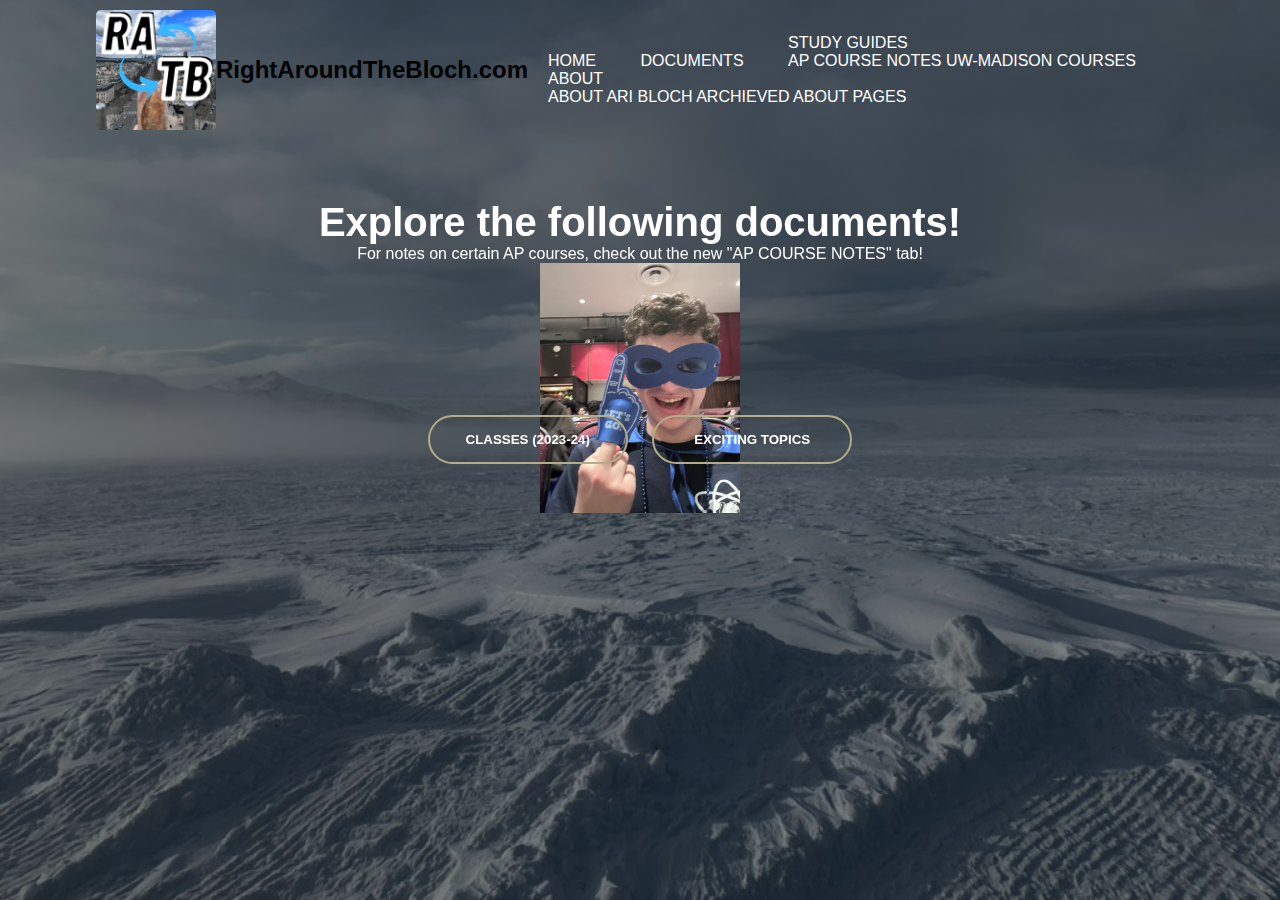
<file: documents.html>
<!DOCTYPE html>
<html>
    <head> 
        <title>Documents - RightAroundTheBloch</title>
        <link rel="stylesheet" href="style.css">
        <link rel="icon" type="image/x-icon" href="favicon.ico">

    </head>

    <body>
        <div class="banner">
            <div class="navbar">
                <img src="logo.png" class="logo" onclick="window.open('index.html', '_self')">
                <h2>RightAroundTheBloch.com</h2>
        
                <ul>
                    <li><a href="index.html">Home</a></li>
                    <li><a href="documents.html">Documents</a></li>
                    <li class="dropdown">
                        <a href="#">Study Guides</a>
                        <div class="dropdown-content">
                            <a href="ap-course-updated.html">AP Course Notes</a>
                            <a href="uw-madison-courses.html">UW-Madison Courses</a>
                        </div>
                    </li>
                    <li class="dropdown">
                        <a href="#">About</a>
                        <div class="dropdown-content">
                            <a href="about.html">About Ari Bloch</a>
                            <a href="archived-about.html">Archieved About Pages</a>
                        </div>
                    </li>
                </ul>
            </div>

            <div class="content" id="docu">
                <h1> Explore the following documents! </h1>
                <p> For notes on certain AP courses, check out the new "AP COURSE NOTES" tab!</p>
                <img src="doc_photo_2.jpeg" width="200" height="250">
                <div id="info">
                    <!-- <h5>Here are calculator programs coded for TI-84s.</h5>
                    <div class="archived">
                        <ul>
                            <li><a style="color: cornflowerblue;" onclick="window.open('proof-equations.8xp','_self')"><u>AP Physics 1 Proofs For TI-84</u></a>
                            <li><a style="color: cornflowerblue;" onclick="window.open('ap-physics-1-equations-not-on-reference.8xp','_self')"><u>AP Physics 1 Equations For TI-84</u></a>
                            <li><a style="color: cornflowerblue;" onclick="window.open('ap2-eleccircuits.8xp','_self')"><u>AP Physics 2 - Electric Ciruits (Unit 4) Equations For TI-84</u></a>
                            <li><a style="color: cornflowerblue;" onclick="window.open('ap-physics-2-crack.8xp','_self')"><u>AP Physics 2 Equations For TI-84</u></a>
                            <li><a style="color: cornflowerblue;" onclick="window.open('ap-physics-c-mechanics-crack.8xp','_self')"><u>AP Physics C: Mechanics Equations For TI-84</u></a>
                        </ul>
                    </div> -->
                    <div>
                        <button type="button" onclick="window.open
                            ('https://drive.google.com/drive/folders/1FOn-5SIUzEPRjOKPGz5awFs8kXMgvBd2?usp=sharing', '_blank')">
                            <span></span>CLASSES (2023-24)</button>
                        <button type="button" onclick="window.open
                            ('https://drive.google.com/drive/folders/1d-fB3qrI7CA4IP7iL_XbYb8lE06LeGME?usp=share_link', '_blank')">
                            <span></span>EXCITING TOPICS</button>
                    </div>
                </div>
                
            </div>
        </div>		
    </body>
</html>
</file>
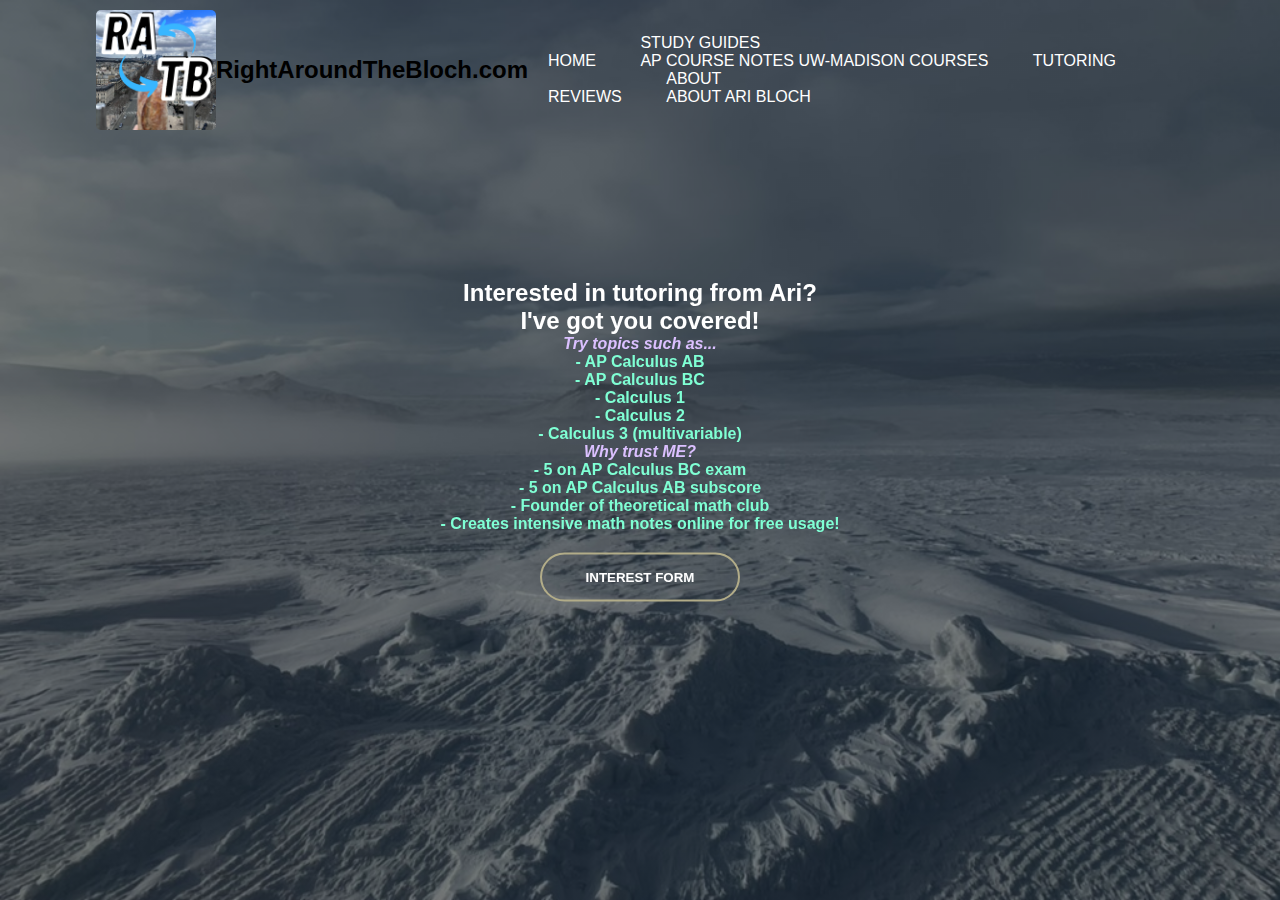
<file: tutoring.html>
<!DOCTYPE html>
<html>
    <head> 
        <title>Tutoring - RightAroundTheBloch</title> 
        <link rel="stylesheet" href="style.css">
        <link rel="icon" type="image/x-icon" href="favicon.ico">
    </head>

    <body>
        <div class="banner">
            <div class="navbar">
                <img src="logo.png" class="logo" onclick="window.open('index.html', '_self')">
                <h2>RightAroundTheBloch.com</h2>
        
                <ul>
                    <li><a href="index.html">Home</a></li>
                    <li class="dropdown">
                        <a href="#">Study Guides</a>
                        <div class="dropdown-content">
                            <a href="ap-course-updated.html">AP Course Notes</a>
                            <a href="uw-madison-courses.html">UW-Madison Courses</a>
                        </div>
                    </li>
                    <li><a href="tutoring.html">Tutoring</a></li>
                    <li><a href="documents.html">Reviews</a></li>
                    <li class="dropdown">
                        <a href="#">About</a>
                        <div class="dropdown-content">
                            <a href="about.html">About Ari Bloch</a>
                            <!--<a href="archived-about.html">Archieved About Pages</a>-->
                        </div>
                    </li>
                </ul>
            </div>

            <div class="content" id="main">
                <h2>Interested in tutoring from Ari?</h3>
                <h2>I've got you covered!</h3>
                <h4 style="color: rgb(219, 192, 255);"><i>Try topics such as...</i></h4>
                <h4 style="color: aquamarine;">- AP Calculus AB </h4>
                <h4 style="color: aquamarine;">- AP Calculus BC</h4>
                <h4 style="color: aquamarine;">- Calculus 1</h4>
                <h4 style="color: aquamarine;">- Calculus 2</h4>
                <h4 style="color: aquamarine;">- Calculus 3 (multivariable)</h4>
                <h4 style="color: rgb(219, 192, 255);"><i>Why trust ME?</i></h4>
                <h4 style="color: aquamarine;">- 5 on AP Calculus BC exam</h4>
                <h4 style="color: aquamarine;">- 5 on AP Calculus AB subscore</h4>
                <h4 style="color: aquamarine;">- Founder of theoretical math club</h4>
                <h4 style="color: aquamarine;">- Creates intensive math notes online for free usage!</h4>

                <button onclick="window.open
                        ('https://forms.gle/PMsCDRzsCnLJL1s36', '_blank')">
                        <span></span>INTEREST FORM</button>
            </div>
        </div>		
    </body>
</html>
</file>
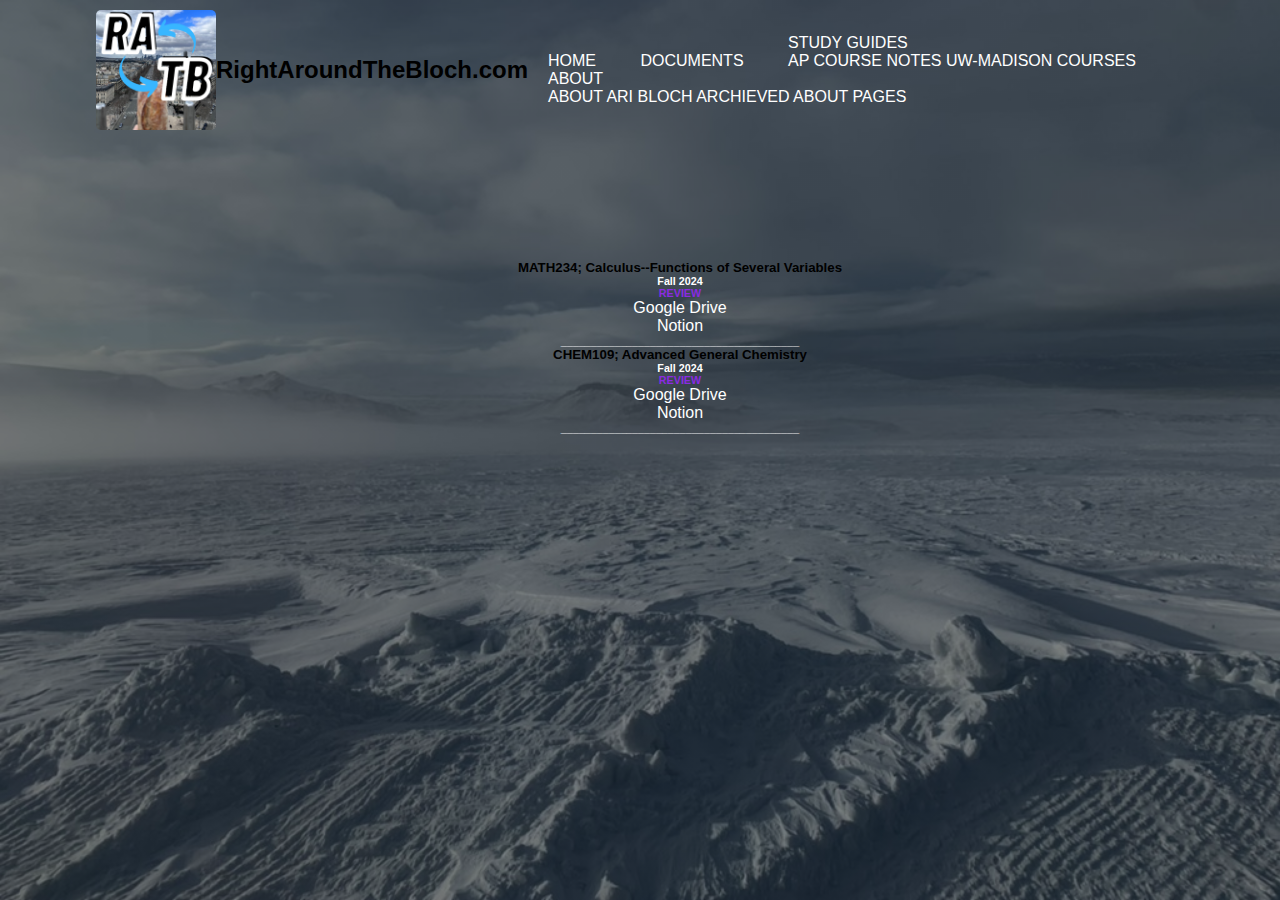
<file: uw-madison-courses.html>
<!DOCTYPE html>
<html>
    <head> 
        <title>UW Courses - RightAroundTheBloch</title> 
        <link rel="stylesheet" href="courses.css">
        <link rel="icon" type="image/x-icon" href="favicon.ico">
    </head>

    <body>
        <div class="banner">
            <div class="navbar">
                <img src="logo.png" class="logo" onclick="window.open('index.html', '_self')">
                <h2>RightAroundTheBloch.com</h2>
        
                <ul>
                    <li><a href="index.html">Home</a></li>
                    <li><a href="documents.html">Documents</a></li>
                    <li class="dropdown">
                        <a href="#">Study Guides</a>
                        <div class="dropdown-content">
                            <a href="ap-course-updated.html">AP Course Notes</a>
                            <a href="uw-madison-courses.html">UW-Madison Courses</a>
                        </div>
                    </li>
                    <li class="dropdown">
                        <a href="#">About</a>
                        <div class="dropdown-content">
                            <a href="about.html">About Ari Bloch</a>
                            <a href="archived-about.html">Archieved About Pages</a>
                        </div>
                    </li>
                </ul>
            </div>

            <div class="content" id="main">
                <script>
                    var password = "constantlysupplyingslothswithlaxatives";
                    (function pass() {
                       var passcode = prompt("Enter password");
                       while (passcode !== password) {
                          alert("Unable to access page");
                          return pass();
                       }
                    }());
                 </script>
                <div class="scrollable-container">
                    <div class="content">
                        <h5 id="class">MATH234; Calculus--Functions of Several Variables</h5>
                        <h6>Fall 2024</h6>
                        <h6 id="type">REVIEW</h6>
                        <ul>
                            <li><a onclick="window.open('https://drive.google.com/drive/folders/11UD_OBtNl-7FeWRsOFvUud4YM8AHRCN_?usp=drive_link','_blank')">Google Drive</a></li>
                            <li><a onclick="window.open('https://www.notion.so/Calculus-Functions-of-Several-Variables-9b168215f83c43adab5b263e8b3bbc97?pvs=4','_blank')">Notion</a></li>
                        </ul>
                        <h6>________________________________________</h6>
                        <h5 id="class">CHEM109; Advanced General Chemistry</h5>
                        <h6>Fall 2024</h6>
                        <h6 id="type">REVIEW</h6>
                        <ul>
                            <li><a onclick="window.open('','_blank')">Google Drive</a></li>
                            <li><a onclick="window.open('','_blank')">Notion</a></li>
                        </ul>
                        <h6>________________________________________</h6>
                    </div>
                </div>
            </div>
        </div>		
    </body>
</html>
</file>
<file: style.css>
* {
	margin: 0;
	padding: 0;
	font-family: Helvetica, 'Courier New';
	text-size-adjust: initial;
}

.banner {
	height: 100vh;
	width: 100%;
	background: linear-gradient( rgba(0, 0, 0, 0.5), rgba(0, 0, 0, 0.5) ), url('abouticeland.jpeg');
	background-position: center;
	background-repeat: no-repeat;
	background-attachment: fixed;
	background-size: cover;
}

.navbar {
	width: 85%;
	margin: auto;
	padding: 10px;
	display: flex;
	align-items: center;
	justify-content: space-between;
}

.logo {
	width: 120px;
	cursor: pointer;
	border-color: #371515;
	border-radius: 5px;
	border-width: 100px;
}

.navbar ul li {
	list-style: none;
	display: inline-block;
	margin: 0 20px;
	position: relative;
}

.navbar ul li a {
	text-decoration: none;
	color: #fff;
	text-transform: uppercase;
}

.navbar ul li::after {
	content: '';
	height: 3px;
	width: 0;
	background: #B2AC88;
	position: absolute;
	left: 0;
	bottom: -5px;
	transition: 0.5s;
}

.navbar ul li:hover::after {
	width: 100%;
}

.content {
	width: 100%;
	position: fixed;
	top: 50%;
	left: 50%;
	transform: translate(-50%, -50%);
	text-align: center;
	color: #fff;
}

#info {
	transform: translateY(200%);
}

#main h1 {
	font-size: 57px;
	margin-top: 10px;
}

#main p {
	margin: 20px;
	font-weight: 100;
	line-height: 25px;
}

#docu h1 {
	font-size: 40px;
	margin-top: -250px;
}

#info {
	margin: -300px;
}

button {
	width: 200px;
	padding: 15px 0;
	text-align: center;
	margin: 20px 10px;
	border-radius: 25px;
	font-weight: bold;
	border: 2px solid #B2AC88;
	background: transparent;
	color: #fff;
	cursor: pointer;
	position: relative;
	overflow: hidden;
}

span {
	background: #B2AC88;
	height: 100%;
	width: 0;
	border-radius: 25px;
	position: absolute;
	left: 0;
	bottom: 0;
	z-index: -1;
	transition: 0.86s;
}

button:hover span {
	width: 100%;
}

button:hover {
	border: none;
	color: #000;
}
</file>
<file: desabo.css>
*{
	margin: 0px;
	padding: 0px;
	font-family: Helvetica, 'Courier New';
	text-size-adjust: initial;
}

.banner{
	height: 100vh;
	width: 100%;
    background: linear-gradient( rgba(0, 0, 0, 0.5), rgba(0, 0, 0, 0.5) ), url('abouticeland.jpeg');
    background-position:center;
	background-repeat: no-repeat;
  	background-attachment: fixed;
  	background-size: cover;
}

.navbar{
	width: 85%
	margin auto;
	padding: 10px;
	display: flex;
	align-items: center right;
	justify-content: space-between;
}

.logo{
	width: 120px;
	cursor: pointer;
	border-color:#371515;
	border-radius: 5px;
	border-width: 100px;
}

.content{
	margin-top: -2%;
	text-align: center;
}
.navbar ul li{
	list-style: none;
	display: inline-block;
	margin: 0 20px;
	position: relative;
}

.navbar ul li a{
	text-decoration: none;
	color: #fff;
	text-transform: uppercase;
}

.navbar ul li::after{
	content: '';
	height: 3px;
	width:0;
	background: #B2AC88;
	position: absolute;
	left: 0;
	bottom: -5px;
	transition: 0.5s;
}

.navbar ul li:hover:after{
	width: 100%;
}
</file>
<file: courses.css>
* {
    margin: 0;
    padding: 0;
    font-family: Helvetica, 'Courier New';
}

body {
    background: linear-gradient(rgba(0, 0, 0, 0.5), rgba(0, 0, 0, 0.5)), url('abouticeland.jpeg');
    background-position: center;
    background-repeat: no-repeat;
    background-attachment: fixed;
    background-size: cover;
}

.banner {
    height: 100vh;
    width: 100%;
    /* Removed duplicated background styling */
    background-position: center;
    background-repeat: no-repeat;
    background-size: cover;
}

.logo {
    width: 120px;
    cursor: pointer;
    border-color: #371515;
    border-radius: 5px;
    border-width: 100px;
}

.navbar {
    width: 85%;
    margin: auto;
    padding: 10px;
    display: flex;
    align-items: center;
    justify-content: space-between;
}

#class {
    color: black;
}

#type {
    color: blueviolet;
}

.navbar ul {
    padding: 0; /* Remove default padding */
}

.navbar ul li {
    list-style-type: none; /* Remove bullets */
    display: inline-block;
    margin: 0 20px;
    position: relative;
}

.navbar ul li a {
    text-decoration: none;
    color: #fff;
    text-transform: uppercase;
}

.navbar ul li::after {
    content: '';
    height: 3px;
    width: 0;
    background: #b2ac88;
    position: absolute;
    left: 0;
    bottom: -5px;
    transition: 0.5s;
}

.navbar ul li:hover::after {
    width: 100%;
}

.content {
    width: 100%;
    position: relative;
    text-align: center;
    color: #fff;
    padding: 20px;
    padding-top: 60px;
    overflow-y: auto; /* Make the content scrollable */
}

.content ul {
    list-style: none; /* This will remove the bullets */
    padding-left: 0; /* This will remove the default left padding */
}


#info {
    transform: translateY(200%);
}

#main h1,
#docu h1 {
    font-size: 2rem;
    margin-top: 10px;
}

#main p,
#docu p {
    margin: 20px;
    font-weight: 100;
    line-height: 25px;
}

button {
    width: 200px;
    padding: 15px 0;
    text-align: center;
    margin: 20px 10px;
    border-radius: 25px;
    font-weight: bold;
    border: 2px solid #b2ac88;
    background: transparent;
    color: #fff;
    cursor: pointer;
    position: relative;
    overflow: hidden;
}

span {
    background: rgb(33, 148, 255);
    height: 100%;
    width: 0;
    border-radius: 25px;
    position: absolute;
    left: 0;
    bottom: 0;
    z-index: -1;
    transition: 0.86s;
}

button:hover span {
    width: 100%;
}

button:hover {
    border: none;
    color: #000;
}

/* Media queries */
@media screen and (max-width: 768px) {
    .content {
        padding-top: 40px; /* Adjusted padding */
    }
}

@media screen and (max-width: 480px) {
    .content {
        padding-top: 20px; /* Further adjusted padding */
    }
}
</file>
